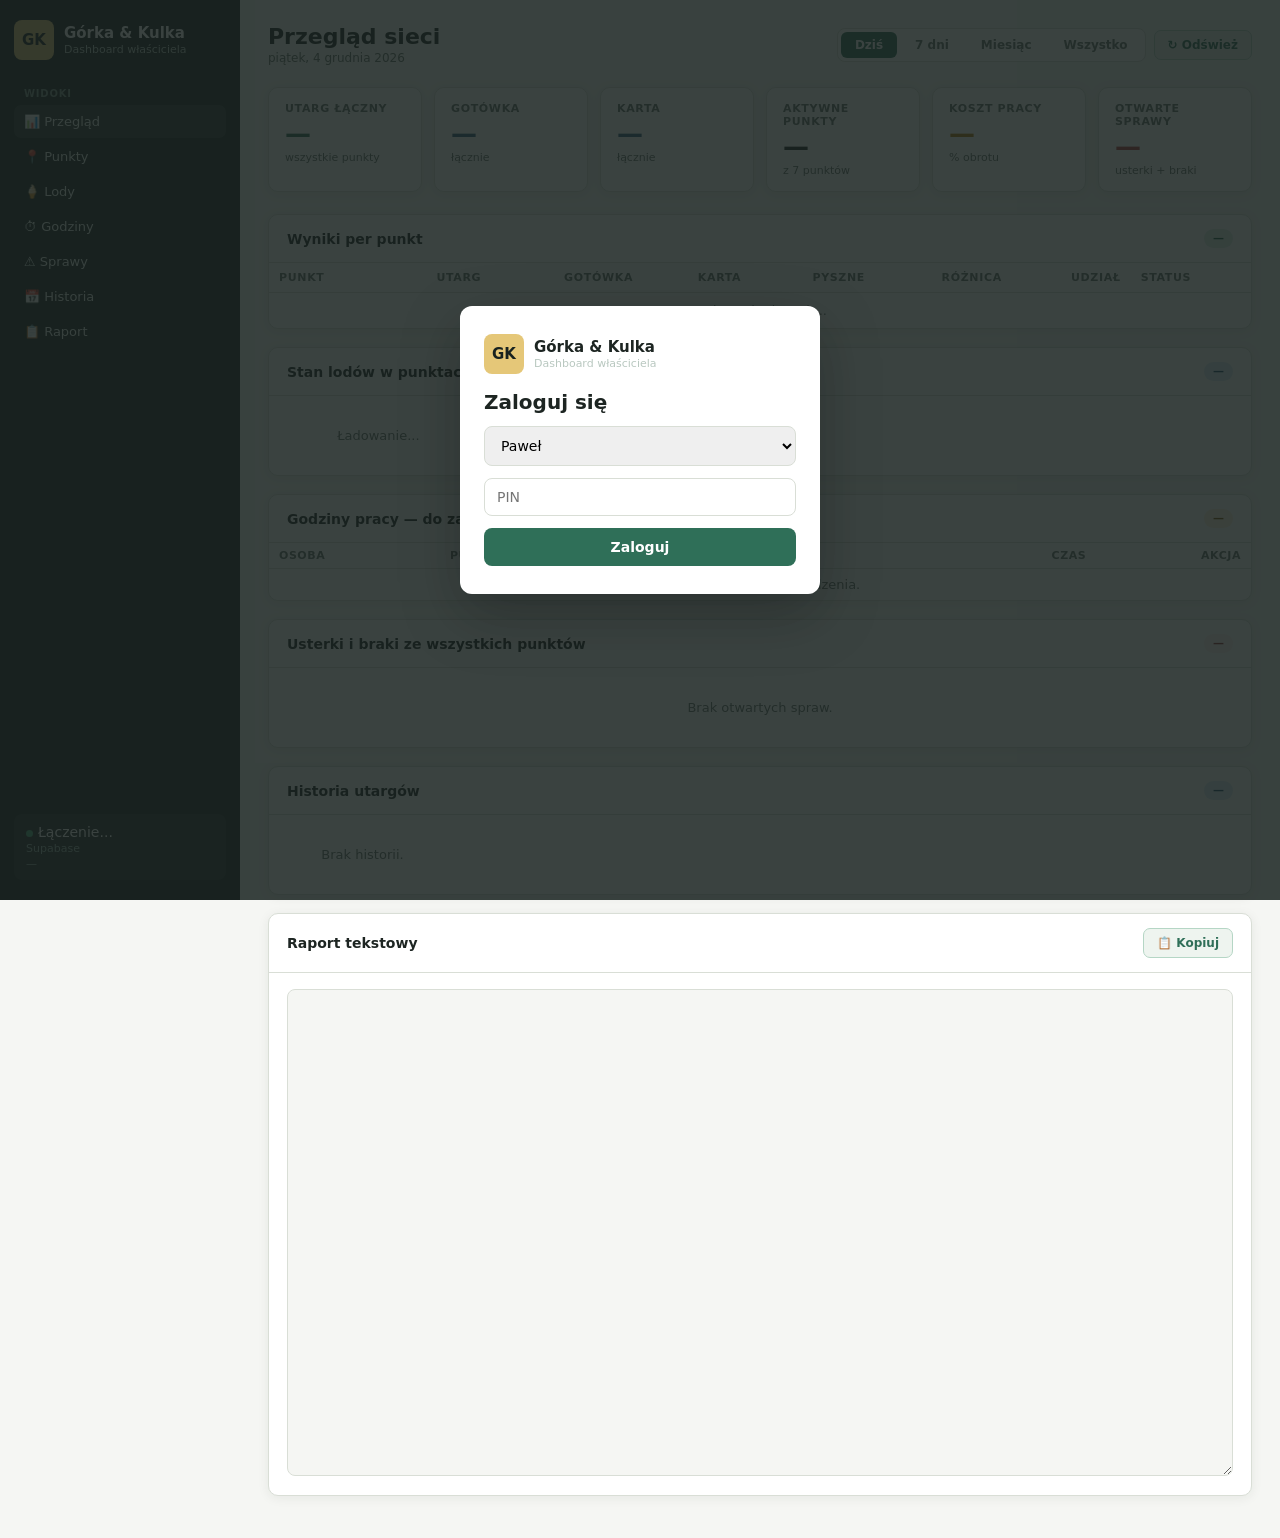
<file: index.html>
﻿<!doctype html>
<html lang="pl">
<head>
  <meta charset="utf-8">
  <meta name="viewport" content="width=device-width, initial-scale=1">
  <title>Górka & Kulka — Dashboard Właściciela</title>
  <style>
:root {
  --bg: #f5f6f3;
  --surface: #fff;
  --line: #d9ded6;
  --text: #1d2522;
  --muted: #65706a;
  --green: #2f6f58;
  --green-dark: #245845;
  --green-soft: #eef4ef;
  --blue: #315f7d;
  --red: #ad3d3d;
  --amber: #b07a10;
  --amber-soft: #fef3dc;
  --red-soft: #fdf0f0;
  --shadow: 0 2px 12px rgba(30,40,34,.07);
}
* { box-sizing: border-box; }
body {
  margin: 0;
  background: var(--bg);
  color: var(--text);
  font-family: Inter, ui-sans-serif, system-ui, -apple-system, sans-serif;
  font-size: 14px;
}
button, input, select { font: inherit; }
button { border: 0; cursor: pointer; }

/* LAYOUT */
.shell { display: grid; grid-template-columns: 240px 1fr; min-height: 100vh; }
.sidebar {
  background: #18221f;
  color: #fff;
  padding: 20px 14px;
  display: flex;
  flex-direction: column;
  gap: 18px;
  position: sticky;
  top: 0;
  height: 100vh;
  overflow-y: auto;
}
.brand { display: flex; align-items: center; gap: 10px; }
.brand-icon {
  width: 40px; height: 40px;
  background: #e5c778; color: #18221f;
  border-radius: 8px;
  display: grid; place-items: center;
  font-weight: 900; font-size: 15px;
}
.brand strong { display: block; font-size: 15px; }
.brand small { display: block; color: #b9c8c0; font-size: 11px; margin-top: 1px; }
nav { display: grid; gap: 2px; }
nav a {
  color: #e9f1ed;
  text-decoration: none;
  padding: 9px 10px;
  border-radius: 7px;
  font-size: 13px;
  display: flex;
  align-items: center;
  gap: 8px;
}
nav a:hover, nav a.active { background: rgba(255,255,255,.1); }
.nav-section {
  font-size: 10px;
  text-transform: uppercase;
  letter-spacing: .08em;
  color: #7a9188;
  padding: 10px 10px 4px;
  font-weight: 700;
}
.sync-box {
  margin-top: auto;
  background: rgba(255,255,255,.07);
  border-radius: 8px;
  padding: 10px 12px;
}
.sync-box small { color: #9ab5ac; font-size: 11px; display: block; margin-top: 2px; }
.sync-dot {
  width: 7px; height: 7px; border-radius: 50%;
  background: #4caf7d;
  display: inline-block; margin-right: 5px;
}
.sync-dot.off { background: #888; }

main { min-width: 0; padding: 24px 28px; }

/* TOP BAR */
.topbar {
  display: flex;
  justify-content: space-between;
  align-items: center;
  margin-bottom: 22px;
  gap: 16px;
  flex-wrap: wrap;
}
.topbar h1 { margin: 0; font-size: 22px; font-weight: 700; }
.topbar-sub { color: var(--muted); font-size: 12px; margin-top: 2px; }

/* RANGE TABS */
.range-tabs { display: flex; gap: 4px; background: var(--surface); border: 1px solid var(--line); border-radius: 8px; padding: 3px; }
.range-tabs button {
  padding: 6px 14px;
  border-radius: 6px;
  font-size: 12px;
  font-weight: 700;
  color: var(--muted);
  background: transparent;
}
.range-tabs button.active {
  background: var(--green);
  color: #fff;
}

/* STAT GRID */
.stat-grid {
  display: grid;
  grid-template-columns: repeat(auto-fit, minmax(150px, 1fr));
  gap: 12px;
  margin-bottom: 22px;
}
.stat-card {
  background: var(--surface);
  border: 1px solid var(--line);
  border-radius: 10px;
  padding: 14px 16px;
  box-shadow: var(--shadow);
}
.stat-card .label { font-size: 11px; color: var(--muted); font-weight: 700; text-transform: uppercase; letter-spacing: .06em; margin-bottom: 6px; }
.stat-card .value { font-size: 26px; font-weight: 800; line-height: 1; }
.stat-card .sub { font-size: 11px; color: var(--muted); margin-top: 4px; }
.stat-card.green .value { color: var(--green); }
.stat-card.amber .value { color: var(--amber); }
.stat-card.red .value { color: var(--red); }
.stat-card.blue .value { color: var(--blue); }

/* SECTION */
.section {
  background: var(--surface);
  border: 1px solid var(--line);
  border-radius: 10px;
  box-shadow: var(--shadow);
  margin-bottom: 18px;
  overflow: hidden;
}
.section-header {
  display: flex;
  align-items: center;
  justify-content: space-between;
  padding: 14px 18px;
  border-bottom: 1px solid var(--line);
  gap: 12px;
}
.section-header h2 { margin: 0; font-size: 14px; font-weight: 700; }
.section-body { padding: 16px 18px; }

/* POINTS TABLE */
.points-table { width: 100%; border-collapse: collapse; }
.points-table th {
  text-align: left;
  font-size: 11px;
  text-transform: uppercase;
  letter-spacing: .06em;
  color: var(--muted);
  font-weight: 700;
  padding: 8px 10px;
  border-bottom: 1px solid var(--line);
}
.points-table th.right { text-align: right; }
.points-table td { padding: 10px 10px; border-bottom: 1px solid var(--line); vertical-align: middle; }
.points-table tr:last-child td { border-bottom: 0; }
.points-table td.right { text-align: right; font-variant-numeric: tabular-nums; }
.points-table td.mono { font-family: ui-monospace, monospace; font-size: 13px; }
.points-table tr:hover td { background: var(--bg); }
.point-name { font-weight: 700; font-size: 13px; display: flex; align-items: center; gap: 6px; }
.point-type {
  font-size: 10px;
  font-weight: 700;
  padding: 2px 7px;
  border-radius: 99px;
}
.type-year { background: #dff0e8; color: #1a5e40; }
.type-season { background: #ddeef7; color: #1a4b6b; }
.status-dot { width: 7px; height: 7px; border-radius: 50%; display: inline-block; }
.status-dot.ok { background: #4caf7d; }
.status-dot.warn { background: #e8a020; }
.status-dot.off { background: #ccc; }
.diff-pos { color: var(--green); font-weight: 700; }
.diff-neg { color: var(--red); font-weight: 700; }
.diff-zero { color: var(--muted); }

/* BAR */
.mini-bar-wrap { width: 80px; height: 6px; background: var(--line); border-radius: 3px; overflow: hidden; display: inline-block; vertical-align: middle; }
.mini-bar { height: 100%; background: var(--green); border-radius: 3px; transition: width .3s; }
.mini-bar.warn { background: #e8a020; }
.mini-bar.danger { background: var(--red); }

/* ISSUES */
.issue-list { display: grid; gap: 8px; }
.issue-item {
  display: flex;
  align-items: flex-start;
  gap: 10px;
  padding: 10px 12px;
  border-radius: 8px;
  background: var(--bg);
  border-left: 3px solid var(--line);
}
.issue-item.critical { border-left-color: var(--red); background: var(--red-soft); }
.issue-item.warn { border-left-color: #e8a020; background: var(--amber-soft); }
.issue-item.info { border-left-color: var(--blue); }
.issue-meta { font-size: 11px; color: var(--muted); margin-top: 2px; }
.issue-point { font-size: 11px; font-weight: 700; color: var(--green); }

/* HISTORY */
.history-grid {
  display: grid;
  grid-template-columns: repeat(auto-fill, minmax(140px, 1fr));
  gap: 8px;
}
.history-day {
  border: 1px solid var(--line);
  border-radius: 8px;
  padding: 10px 12px;
  background: var(--bg);
}
.history-day .hdate { font-size: 11px; color: var(--muted); font-weight: 700; margin-bottom: 4px; }
.history-day .hvalue { font-size: 16px; font-weight: 800; color: var(--green); }
.history-day .hpoint { font-size: 10px; color: var(--muted); margin-top: 2px; }

/* ICE */
.ice-grid {
  display: grid;
  grid-template-columns: repeat(auto-fill, minmax(160px, 1fr));
  gap: 8px;
}
.ice-item {
  border: 1px solid var(--line);
  border-radius: 8px;
  padding: 10px 12px;
  background: var(--bg);
}
.ice-item .flavor { font-weight: 700; font-size: 13px; margin-bottom: 4px; }
.ice-item .ice-meta { font-size: 11px; color: var(--muted); }
.ice-item.low { border-color: #e8a020; background: var(--amber-soft); }
.ice-item.out { border-color: var(--red); background: var(--red-soft); }

/* HOURS */
.hours-table { width: 100%; border-collapse: collapse; }
.hours-table th {
  font-size: 11px; text-transform: uppercase; letter-spacing: .05em;
  color: var(--muted); font-weight: 700;
  padding: 6px 10px; border-bottom: 1px solid var(--line);
  text-align: left;
}
.hours-table th.right { text-align: right; }
.hours-table td { padding: 8px 10px; border-bottom: 1px solid var(--line); font-size: 13px; }
.hours-table td.right { text-align: right; font-variant-numeric: tabular-nums; }
.hours-table tr:last-child td { border-bottom: 0; }
.approve-btn {
  padding: 4px 10px; border-radius: 6px; font-size: 11px; font-weight: 700;
  background: var(--green-soft); color: var(--green); border: 1px solid #b5d6c5;
}
.approve-btn:hover { background: #d4ecdf; }
.reject-btn {
  padding: 4px 10px; border-radius: 6px; font-size: 11px; font-weight: 700;
  background: var(--red-soft); color: var(--red); border: 1px solid #f0c0c0;
}

/* REFRESH BTN */
.refresh-btn {
  display: flex; align-items: center; gap: 5px;
  padding: 7px 13px; border-radius: 7px; font-size: 12px; font-weight: 700;
  background: var(--green-soft); color: var(--green); border: 1px solid #b5d6c5;
}
.refresh-btn:hover { background: #d4ecdf; }

/* EMPTY */
.empty { color: var(--muted); font-size: 13px; padding: 16px 0; text-align: center; }

/* LOGIN */
.login-overlay {
  position: fixed; inset: 0;
  background: rgba(24,34,31,.85);
  display: flex; align-items: center; justify-content: center;
  z-index: 100;
}
.login-box {
  background: var(--surface);
  border-radius: 12px;
  padding: 28px 24px;
  width: min(360px, 92vw);
  display: grid; gap: 12px;
  box-shadow: 0 20px 60px rgba(0,0,0,.25);
}
.login-box h2 { margin: 0; font-size: 20px; }
.login-box input, .login-box select {
  width: 100%; padding: 10px 12px; border: 1px solid var(--line);
  border-radius: 8px; font-size: 14px;
}
.login-box button.primary {
  background: var(--green); color: #fff;
  padding: 11px; border-radius: 8px; font-weight: 800; font-size: 14px;
}
.login-box .login-err { color: var(--red); font-size: 12px; }

/* TOAST */
.toast {
  position: fixed; right: 20px; bottom: 20px;
  background: #18221f; color: #fff;
  padding: 11px 15px; border-radius: 8px;
  font-size: 13px; box-shadow: 0 8px 24px rgba(0,0,0,.25);
  max-width: 320px; z-index: 200;
}

/* PILL badge */
.pill {
  display: inline-flex; align-items: center; gap: 4px;
  padding: 3px 9px; border-radius: 99px;
  font-size: 11px; font-weight: 700;
}
.pill.green { background: #dff0e8; color: #1a5e40; }
.pill.amber { background: #fef3dc; color: #7a520a; }
.pill.red { background: #fdf0f0; color: #8c2d2d; }
.pill.blue { background: #ddeef7; color: #1a4b6b; }

/* REPORT */
#owner-report {
  font-family: ui-monospace, monospace;
  font-size: 12px; line-height: 1.6;
  width: 100%; border: 1px solid var(--line);
  border-radius: 8px; padding: 12px;
  background: var(--bg); color: var(--text);
  resize: vertical;
}

/* RESPONSIVE */
@media (max-width: 860px) {
  .shell { grid-template-columns: 1fr; }
  .sidebar { position: relative; height: auto; flex-direction: row; flex-wrap: wrap; padding: 10px 12px; gap: 10px; }
  .brand-icon { width: 32px; height: 32px; font-size: 12px; }
  nav { grid-auto-flow: column; overflow-x: auto; }
  .nav-section { display: none; }
  .sync-box { margin-top: 0; }
  main { padding: 14px 16px; }
}
</style>
</head>
<body>

<div id="login-overlay" class="login-overlay">
  <div class="login-box">
    <div class="brand" style="margin-bottom:4px">
      <div class="brand-icon">GK</div>
      <div>
        <strong>Górka & Kulka</strong>
        <small>Dashboard właściciela</small>
      </div>
    </div>
    <h2>Zaloguj się</h2>
    <select id="login-user"></select>
    <input id="login-pin" type="password" inputmode="numeric" placeholder="PIN" maxlength="8">
    <button class="primary" id="login-btn">Zaloguj</button>
    <div id="login-err" class="login-err" hidden></div>
  </div>
</div>

<div class="shell">
  <aside class="sidebar">
    <div class="brand">
      <div class="brand-icon">GK</div>
      <div>
        <strong>Górka & Kulka</strong>
        <small>Dashboard właściciela</small>
      </div>
    </div>
    <nav>
      <div class="nav-section">Widoki</div>
      <a href="#overview" class="active">📊 Przegląd</a>
      <a href="#points">📍 Punkty</a>
      <a href="#ice">🍦 Lody</a>
      <a href="#hours">⏱ Godziny</a>
      <a href="#issues">⚠️ Sprawy</a>
      <a href="#history">📅 Historia</a>
      <a href="#report">📋 Raport</a>
    </nav>
    <div class="sync-box">
      <span><span class="sync-dot" id="sync-dot"></span><span id="sync-label">Łączenie...</span></span>
      <small id="sync-note">Supabase</small>
      <small id="last-refresh">—</small>
    </div>
  </aside>

  <main>
    <div class="topbar">
      <div>
        <h1>Przegląd sieci</h1>
        <div class="topbar-sub" id="topbar-date">—</div>
      </div>
      <div style="display:flex;gap:8px;align-items:center;flex-wrap:wrap">
        <div class="range-tabs" id="range-tabs">
          <button data-range="today" class="active">Dziś</button>
          <button data-range="week">7 dni</button>
          <button data-range="month">Miesiąc</button>
          <button data-range="all">Wszystko</button>
        </div>
        <button class="refresh-btn" id="refresh-btn">↻ Odśwież</button>
      </div>
    </div>

    <!-- STAT CARDS -->
    <div class="stat-grid" id="stat-grid">
      <div class="stat-card green">
        <div class="label">Utarg łączny</div>
        <div class="value" id="stat-revenue">—</div>
        <div class="sub" id="stat-revenue-sub">wszystkie punkty</div>
      </div>
      <div class="stat-card blue">
        <div class="label">Gotówka</div>
        <div class="value" id="stat-cash">—</div>
        <div class="sub">łącznie</div>
      </div>
      <div class="stat-card blue">
        <div class="label">Karta</div>
        <div class="value" id="stat-card-val">—</div>
        <div class="sub">łącznie</div>
      </div>
      <div class="stat-card">
        <div class="label">Aktywne punkty</div>
        <div class="value" id="stat-active">—</div>
        <div class="sub" id="stat-active-sub">z 7 punktów</div>
      </div>
      <div class="stat-card amber">
        <div class="label">Koszt pracy</div>
        <div class="value" id="stat-labor">—</div>
        <div class="sub" id="stat-labor-pct">% obrotu</div>
      </div>
      <div class="stat-card red">
        <div class="label">Otwarte sprawy</div>
        <div class="value" id="stat-issues">—</div>
        <div class="sub">usterki + braki</div>
      </div>
    </div>

    <!-- PUNKTY -->
    <div class="section" id="points">
      <div class="section-header">
        <h2>Wyniki per punkt</h2>
        <span class="pill green" id="points-count">—</span>
      </div>
      <div class="section-body" style="padding:0">
        <div style="overflow-x:auto">
          <table class="points-table" id="points-table">
            <thead>
              <tr>
                <th>Punkt</th>
                <th class="right">Utarg</th>
                <th class="right">Gotówka</th>
                <th class="right">Karta</th>
                <th class="right">Pyszne</th>
                <th class="right">Różnica</th>
                <th class="right">Udział</th>
                <th>Status</th>
              </tr>
            </thead>
            <tbody id="points-tbody">
              <tr><td colspan="8" class="empty">Ładowanie danych...</td></tr>
            </tbody>
          </table>
        </div>
      </div>
    </div>

    <!-- LODY -->
    <div class="section" id="ice">
      <div class="section-header">
        <h2>Stan lodów w punktach</h2>
        <span class="pill blue" id="ice-count">—</span>
      </div>
      <div class="section-body">
        <div class="ice-grid" id="ice-grid">
          <div class="empty">Ładowanie...</div>
        </div>
      </div>
    </div>

    <!-- GODZINY -->
    <div class="section" id="hours">
      <div class="section-header">
        <h2>Godziny pracy — do zatwierdzenia</h2>
        <span class="pill amber" id="hours-pending-count">—</span>
      </div>
      <div class="section-body" style="padding:0">
        <div style="overflow-x:auto">
          <table class="hours-table">
            <thead>
              <tr>
                <th>Osoba</th>
                <th>Punkt</th>
                <th>Data</th>
                <th>Godziny</th>
                <th class="right">Czas</th>
                <th class="right">Akcja</th>
              </tr>
            </thead>
            <tbody id="hours-tbody">
              <tr><td colspan="6" class="empty">Brak wpisów do zatwierdzenia.</td></tr>
            </tbody>
          </table>
        </div>
      </div>
    </div>

    <!-- SPRAWY -->
    <div class="section" id="issues">
      <div class="section-header">
        <h2>Usterki i braki ze wszystkich punktów</h2>
        <span class="pill red" id="issues-count">—</span>
      </div>
      <div class="section-body">
        <div class="issue-list" id="issue-list">
          <div class="empty">Brak otwartych spraw.</div>
        </div>
      </div>
    </div>

    <!-- HISTORIA -->
    <div class="section" id="history">
      <div class="section-header">
        <h2>Historia utargów</h2>
        <span id="history-count" class="pill blue">—</span>
      </div>
      <div class="section-body">
        <div class="history-grid" id="history-grid">
          <div class="empty">Brak historii.</div>
        </div>
      </div>
    </div>

    <!-- RAPORT -->
    <div class="section" id="report">
      <div class="section-header">
        <h2>Raport tekstowy</h2>
        <button class="refresh-btn" id="copy-report-btn">📋 Kopiuj</button>
      </div>
      <div class="section-body">
        <textarea id="owner-report" rows="24" readonly></textarea>
      </div>
    </div>

  </main>
</div>

<div id="toast" class="toast" hidden></div>

<script>
const CONFIG = {
  supabaseUrl: "https://umbnsxhainqtjzmcbugw.supabase.co",
  supabaseAnonKey: "eyJhbGciOiJIUzI1NiIsInR5cCI6IkpXVCJ9.eyJpc3MiOiJzdXBhYmFzZSIsInJlZiI6InVtYm5zeGhhaW5xdGp6bWNidWd3Iiwicm9sZSI6ImFub24iLCJpYXQiOjE3NzkyMjAzNDIsImV4cCI6MjA5NDc5NjM0Mn0.iPpJ203l6crGj67fWAg3_7EhaaPZy-7CUqmxcjZlerQ",
  pointName: "Dashboard"
};

const POINTS = [
  { key: "Kawiarnia centrum",    label: "Kawiarnia centrum",    type: "year"   },
  { key: "Kawiarnia CH Nova Park", label: "CH Nova Park",       type: "year"   },
  { key: "Park Górczyński",      label: "Park Górczyński",      type: "season" },
  { key: "Osiedle Europejskie",  label: "Os. Europejskie",      type: "season" },
  { key: "Santok Promenada",     label: "Santok Promenada",     type: "season" },
  { key: "Osiedle Słoneczne",    label: "Os. Słoneczne",        type: "season" },
  { key: "Jezioro Kłodawa",      label: "Jezioro Kłodawa",      type: "season" },
];

const OWNER_KEYS = ["pawel", "magda"];

let state = {
  user: null,
  range: "today",
  allShifts: [],
  lastRefresh: null,
};

function money(v) {
  const n = Number(String(v ?? "").replace(",", "."));
  return isFinite(n) ? n : 0;
}
function fmt(v) {
  return money(v).toLocaleString("pl-PL", { minimumFractionDigits: 2, maximumFractionDigits: 2 }) + " zł";
}
function fmtH(h) {
  return Number(h || 0).toFixed(2).replace(".", ",") + " h";
}
function todayStr() {
  return new Date().toISOString().slice(0, 10);
}
function rangeStart(range) {
  const d = new Date();
  if (range === "today") return todayStr();
  if (range === "week") { d.setDate(d.getDate() - 6); return d.toISOString().slice(0, 10); }
  if (range === "month") { d.setDate(1); return d.toISOString().slice(0, 10); }
  return "2000-01-01";
}

function toast(msg) {
  const el = document.getElementById("toast");
  el.textContent = msg;
  el.hidden = false;
  clearTimeout(toast._t);
  toast._t = setTimeout(() => { el.hidden = true; }, 3500);
}

async function supabaseFetch(path, opts = {}) {
  const res = await fetch(`${CONFIG.supabaseUrl}/rest/v1/${path}`, {
    ...opts,
    headers: {
      apikey: CONFIG.supabaseAnonKey,
      Authorization: `Bearer ${CONFIG.supabaseAnonKey}`,
      "Content-Type": "application/json",
      Prefer: "return=representation",
      ...(opts.headers || {}),
    },
  });
  if (!res.ok) throw new Error(await res.text() || `HTTP ${res.status}`);
  if (res.status === 204) return null;
  return res.json();
}

const FALLBACK_USERS = [
  { user_key: "pawel", name: "Paweł", role: "owner", pin_code: "1111" },
  { user_key: "magda", name: "Magda", role: "owner", pin_code: "2222" },
  { user_key: "justyna", name: "Justyna", role: "manager", pin_code: "3333" },
  { user_key: "wiktoria", name: "Wiktoria", role: "manager", pin_code: "4444" },
];

async function loadUsers() {
  try {
    const rows = await supabaseFetch("app_users?select=user_key,name,role,pin_code,active&order=name.asc");
    const remote = (rows || []).filter(u => u.active !== false);
    return remote.length ? remote : FALLBACK_USERS;
  } catch {
    return FALLBACK_USERS;
  }
}

async function loadShifts(range) {
  const from = rangeStart(range);
  const rows = await supabaseFetch(
    `shift_states?work_date=gte.${from}&select=*&order=work_date.desc,updated_at.desc&limit=500`
  );
  return rows || [];
}

function getFinance(row) {
  const p = row.payload || {};
  return row.finance || p.finance || p.snapshot || {};
}

function getPayload(row) {
  return row.payload || {};
}

function filterByRange(shifts, range) {
  const from = rangeStart(range);
  return shifts.filter(s => (s.work_date || "") >= from);
}

function latestPerPoint(shifts) {
  const map = {};
  for (const s of shifts) {
    const p = s.point_name;
    if (!p || p === "Dashboard") continue;
    if (!map[p] || s.work_date > map[p].work_date || s.updated_at > map[p].updated_at) {
      map[p] = s;
    }
  }
  return map;
}

function sumByPoint(shifts) {
  const map = {};
  for (const s of shifts) {
    const p = s.point_name;
    if (!p || p === "Dashboard") continue;
    if (!map[p]) map[p] = { revenue: 0, cash: 0, card: 0, pyszne: 0, diff: 0, days: 0 };
    const fin = getFinance(s);
    map[p].revenue += money(fin.revenue);
    map[p].cash    += money(fin.cash);
    map[p].card    += money(fin.card);
    map[p].pyszne  += money(fin.pyszne);
    map[p].diff    += money(fin.totalDiff);
    map[p].days++;
  }
  return map;
}

function collectIce(latestMap) {
  const items = [];
  for (const [point, row] of Object.entries(latestMap)) {
    const stock = getPayload(row).iceStock || [];
    for (const ice of stock) {
      if (ice.flavor) {
        items.push({ point, flavor: ice.flavor, net: ice.net, date: ice.date });
      }
    }
  }
  return items;
}

function collectIssues(latestMap) {
  const issues = [];
  for (const [point, row] of Object.entries(latestMap)) {
    const p = getPayload(row);
    for (const f of (p.faults || [])) {
      if (f.status !== "Naprawione") issues.push({ point, type: "fault", ...f });
    }
    for (const n of (p.needs || [])) {
      if (n.status !== "Załatwione") issues.push({ point, type: "need", ...n });
    }
  }
  return issues;
}

function collectPendingHours(shifts) {
  const entries = [];
  const seen = new Set();
  for (const row of shifts) {
    const p = getPayload(row);
    for (const e of (p.timeEntries || [])) {
      if (!seen.has(e.id) && e.status === "Do zatwierdzenia") {
        seen.add(e.id);
        entries.push({ ...e, _point: row.point_name, _shiftId: row.id });
      }
    }
  }
  return entries;
}

function collectLaborCost(shifts, range) {
  const from = rangeStart(range);
  let total = 0;
  for (const row of shifts) {
    const p = getPayload(row);
    const rates = p.hourlyRates || {};
    for (const e of (p.timeEntries || [])) {
      if (e.status === "Zatwierdzone" && (e.date || "") >= from) {
        total += Number(e.hours || 0) * money(rates[e.userKey]);
      }
    }
  }
  return total;
}

function render() {
  const shifts = filterByRange(state.allShifts, state.range);
  const latestMap = latestPerPoint(shifts);
  const sumMap = sumByPoint(shifts);

  const totalRevenue = Object.values(sumMap).reduce((s, v) => s + v.revenue, 0);
  const totalCash    = Object.values(sumMap).reduce((s, v) => s + v.cash, 0);
  const totalCard    = Object.values(sumMap).reduce((s, v) => s + v.card, 0);
  const activeCount  = Object.keys(latestMap).length;
  const laborCost    = collectLaborCost(state.allShifts, state.range);
  const laborPct     = totalRevenue > 0 ? (laborCost / totalRevenue * 100) : 0;
  const allIssues    = collectIssues(latestMap);
  const pendingHours = collectPendingHours(state.allShifts);

  // STATS
  document.getElementById("stat-revenue").textContent = fmt(totalRevenue);
  document.getElementById("stat-revenue-sub").textContent = `${activeCount} punkt${activeCount === 1 ? "" : "ów"} raportowało`;
  document.getElementById("stat-cash").textContent = fmt(totalCash);
  document.getElementById("stat-card-val").textContent = fmt(totalCard);
  document.getElementById("stat-active").textContent = activeCount;
  document.getElementById("stat-labor").textContent = fmt(laborCost);
  document.getElementById("stat-labor-pct").textContent = laborPct.toFixed(1).replace(".", ",") + "% obrotu";
  document.getElementById("stat-issues").textContent = allIssues.length;

  // POINTS TABLE
  document.getElementById("points-count").textContent = `${activeCount} aktywnych`;
  const tbody = document.getElementById("points-tbody");
  if (POINTS.length === 0) {
    tbody.innerHTML = `<tr><td colspan="8" class="empty">Brak danych.</td></tr>`;
  } else {
    const rows = POINTS.map(pt => {
      const sum = sumMap[pt.key];
      const latest = latestMap[pt.key];
      const isActive = !!latest;
      const share = totalRevenue > 0 && sum ? (sum.revenue / totalRevenue * 100) : 0;
      const barW = Math.min(100, share).toFixed(0);
      const dotClass = isActive ? "ok" : "off";
      const diffClass = !sum ? "diff-zero" : sum.diff > 0.5 ? "diff-pos" : sum.diff < -0.5 ? "diff-neg" : "diff-zero";
      const diffTxt = !sum ? "—" : (sum.diff >= 0 ? "+" : "") + fmt(sum.diff);
      return `<tr>
        <td>
          <div class="point-name">
            <span class="status-dot ${dotClass}"></span>
            ${escHtml(pt.label)}
          </div>
          <span class="point-type type-${pt.type}">${pt.type === "year" ? "całoroczny" : "sezonowy"}</span>
        </td>
        <td class="right mono">${sum ? fmt(sum.revenue) : "—"}</td>
        <td class="right mono">${sum ? fmt(sum.cash) : "—"}</td>
        <td class="right mono">${sum ? fmt(sum.card) : "—"}</td>
        <td class="right mono">${sum ? fmt(sum.pyszne) : "—"}</td>
        <td class="right mono ${diffClass}">${diffTxt}</td>
        <td class="right">
          <div style="display:flex;align-items:center;gap:7px;justify-content:flex-end">
            <span style="font-size:11px;color:var(--muted)">${share.toFixed(0)}%</span>
            <div class="mini-bar-wrap"><div class="mini-bar" style="width:${barW}%"></div></div>
          </div>
        </td>
        <td>${isActive ? `<span class="pill green">Aktywny</span>` : `<span class="pill" style="background:#f0f0ee;color:#888">Brak raportu</span>`}</td>
      </tr>`;
    });
    const totRow = `<tr style="background:#f5f6f3;font-weight:800">
      <td>SUMA</td>
      <td class="right mono">${fmt(totalRevenue)}</td>
      <td class="right mono">${fmt(totalCash)}</td>
      <td class="right mono">${fmt(totalCard)}</td>
      <td class="right mono">${fmt(Object.values(sumMap).reduce((s,v)=>s+v.pyszne,0))}</td>
      <td class="right mono">—</td>
      <td colspan="2"></td>
    </tr>`;
    tbody.innerHTML = rows.join("") + totRow;
  }

  // ICE
  const iceItems = collectIce(latestMap);
  const iceGrid = document.getElementById("ice-grid");
  document.getElementById("ice-count").textContent = `${iceItems.length} wpisów`;
  if (iceItems.length === 0) {
    iceGrid.innerHTML = `<div class="empty">Brak wpisów o stanach lodów.</div>`;
  } else {
    iceGrid.innerHTML = iceItems.map(ice => {
      const netG = money(ice.net);
      const cls = netG < 200 && netG > 0 ? "out" : netG < 500 && netG > 0 ? "low" : "";
      return `<div class="ice-item ${cls}">
        <div class="flavor">${escHtml(ice.flavor)}</div>
        <div class="ice-meta">${escHtml(ice.point)}</div>
        <div class="ice-meta">${netG > 0 ? netG.toFixed(0) + " g" : "brak wagi"}</div>
      </div>`;
    }).join("");
  }

  // HOURS
  document.getElementById("hours-pending-count").textContent = `${pendingHours.length} oczekujących`;
  const hoursTbody = document.getElementById("hours-tbody");
  if (pendingHours.length === 0) {
    hoursTbody.innerHTML = `<tr><td colspan="6" class="empty">Brak wpisów do zatwierdzenia.</td></tr>`;
  } else {
    hoursTbody.innerHTML = pendingHours.map((e, i) => `<tr>
      <td>${escHtml(e.userName || "")}</td>
      <td>${escHtml(e._point || "")}</td>
      <td>${escHtml(e.date || "")}</td>
      <td>${escHtml(e.start || "")}–${escHtml(e.end || "")}</td>
      <td class="right">${fmtH(e.hours)}</td>
      <td class="right" style="display:flex;gap:5px;justify-content:flex-end">
        <button class="approve-btn" data-approve="${i}">✓ Zatwierdź</button>
        <button class="reject-btn" data-reject="${i}">✗</button>
      </td>
    </tr>`).join("");

    hoursTbody.querySelectorAll("[data-approve]").forEach(btn => {
      btn.addEventListener("click", () => approveHours(pendingHours[+btn.dataset.approve], "Zatwierdzone"));
    });
    hoursTbody.querySelectorAll("[data-reject]").forEach(btn => {
      btn.addEventListener("click", () => approveHours(pendingHours[+btn.dataset.reject], "Odrzucone"));
    });
  }

  // ISSUES
  document.getElementById("issues-count").textContent = `${allIssues.length} otwartych`;
  const issueList = document.getElementById("issue-list");
  if (allIssues.length === 0) {
    issueList.innerHTML = `<div class="empty">Brak otwartych spraw.</div>`;
  } else {
    issueList.innerHTML = allIssues.map(iss => {
      const isCritical = iss.priority === "Krytyczny";
      const isWarn = iss.priority === "Pilny";
      const cls = isCritical ? "critical" : isWarn ? "warn" : "info";
      return `<div class="issue-item ${cls}">
        <div style="flex:1;min-width:0">
          <div style="font-weight:700;font-size:13px">${escHtml(iss.label || iss.description || iss.area || "")}</div>
          <div class="issue-meta">${escHtml(iss.description || "")}</div>
          <div class="issue-meta">
            <span class="issue-point">${escHtml(iss.point)}</span>
            · ${escHtml(iss.status || "")}
            ${iss.priority ? `· ${escHtml(iss.priority)}` : ""}
            ${iss.createdAt ? `· ${escHtml(iss.createdAt)}` : ""}
          </div>
        </div>
        ${isCritical ? `<span class="pill red">Krytyczne</span>` : isWarn ? `<span class="pill amber">Pilne</span>` : ""}
      </div>`;
    }).join("");
  }

  // HISTORY
  const histItems = [...shifts]
    .filter(s => s.point_name && s.point_name !== "Dashboard")
    .sort((a, b) => b.work_date?.localeCompare(a.work_date));
  const histGrid = document.getElementById("history-grid");
  document.getElementById("history-count").textContent = `${histItems.length} wpisów`;
  if (histItems.length === 0) {
    histGrid.innerHTML = `<div class="empty">Brak historii w tym zakresie.</div>`;
  } else {
    histGrid.innerHTML = histItems.slice(0, 42).map(s => {
      const fin = getFinance(s);
      const rev = money(fin.revenue || getPayload(s).fields?.["cash.revenue"]);
      return `<div class="history-day">
        <div class="hdate">${escHtml(s.work_date || "")}</div>
        <div class="hvalue">${fmt(rev)}</div>
        <div class="hpoint">${escHtml(s.point_name || "")} · ${escHtml(s.user_name || "")}</div>
      </div>`;
    }).join("");
  }

  // REPORT
  buildReport(shifts, latestMap, sumMap, totalRevenue, laborCost, laborPct, allIssues, pendingHours);
}

function buildReport(shifts, latestMap, sumMap, totalRevenue, laborCost, laborPct, allIssues, pendingHours) {
  const now = new Date().toLocaleString("pl-PL");
  const rangeLabel = { today: "Dziś", week: "Ostatnie 7 dni", month: "Bieżący miesiąc", all: "Całość" }[state.range] || state.range;
  const lines = [
    `RAPORT SIECI — GÓRKA & KULKA`,
    `Wygenerowano: ${now}`,
    `Zakres: ${rangeLabel}`,
    `Zalogowany: ${state.user?.name || "brak"}`,
    "",
    "═══ UTARGI PER PUNKT ═══",
  ];
  for (const pt of POINTS) {
    const sum = sumMap[pt.key];
    lines.push(`${pt.label}: ${sum ? fmt(sum.revenue) : "brak raportu"}`);
  }
  lines.push(`SUMA: ${fmt(totalRevenue)}`);
  lines.push("");
  lines.push("═══ KOSZTY PRACY ═══");
  lines.push(`Koszt pracy: ${fmt(laborCost)} (${laborPct.toFixed(1).replace(".", ",")}% obrotu)`);
  lines.push("");
  lines.push(`═══ OTWARTE SPRAWY (${allIssues.length}) ═══`);
  if (allIssues.length) {
    for (const iss of allIssues) {
      lines.push(`[${iss.point}] ${iss.label || iss.description || iss.area}: ${iss.status}${iss.priority ? ` (${iss.priority})` : ""}`);
    }
  } else {
    lines.push("Brak otwartych spraw.");
  }
  lines.push("");
  lines.push(`═══ GODZINY DO ZATWIERDZENIA (${pendingHours.length}) ═══`);
  if (pendingHours.length) {
    for (const e of pendingHours) {
      lines.push(`[${e._point}] ${e.userName}: ${e.date} ${e.start}–${e.end} ${fmtH(e.hours)}`);
    }
  } else {
    lines.push("Brak oczekujących.");
  }
  lines.push("");
  lines.push("═══ STANY LODÓW ═══");
  const iceItems = collectIce(latestMap);
  if (iceItems.length) {
    for (const ice of iceItems) {
      lines.push(`[${ice.point}] ${ice.flavor}: ${money(ice.net) > 0 ? ice.net + " g" : "brak wagi"}`);
    }
  } else {
    lines.push("Brak wpisów.");
  }
  document.getElementById("owner-report").value = lines.join("\n");
}

async function approveHours(entry, status) {
  const row = state.allShifts.find(s => s.id === entry._shiftId);
  if (!row) { toast("Nie znaleziono zmiany w pamięci."); return; }
  const payload = JSON.parse(JSON.stringify(row.payload || {}));
  const e = (payload.timeEntries || []).find(x => x.id === entry.id);
  if (e) {
    e.status = status;
    e.approvedBy = state.user?.name || "dashboard";
    e.approvedAt = new Date().toLocaleString("pl-PL");
  }
  try {
    await supabaseFetch(`shift_states?id=eq.${encodeURIComponent(row.id)}`, {
      method: "PATCH",
      body: JSON.stringify({ payload, updated_at: new Date().toISOString() }),
    });
    row.payload = payload;
    toast(status === "Zatwierdzone" ? "Godziny zatwierdzone." : "Wpis odrzucony.");
    render();
  } catch (err) {
    toast("Błąd zapisu: " + err.message);
  }
}

async function refresh() {
  const btn = document.getElementById("refresh-btn");
  btn.textContent = "↻ Ładowanie...";
  btn.disabled = true;
  try {
    state.allShifts = await loadShifts(state.range);
    state.lastRefresh = new Date();
    document.getElementById("sync-label").textContent = "Online";
    document.getElementById("sync-dot").className = "sync-dot ok";
    document.getElementById("last-refresh").textContent = "Odświeżono: " + state.lastRefresh.toLocaleTimeString("pl-PL");
    render();
  } catch (err) {
    state.allShifts = [];
    document.getElementById("sync-label").textContent = "Błąd CORS — skonfiguruj Supabase";
    document.getElementById("sync-dot").className = "sync-dot off";
    document.getElementById("last-refresh").textContent = "Brak połączenia z bazą";
    render();
  } finally {
    btn.textContent = "↻ Odśwież";
    btn.disabled = false;
  }
}

function escHtml(v) {
  return String(v ?? "")
    .replace(/&/g, "&amp;").replace(/</g, "&lt;")
    .replace(/>/g, "&gt;").replace(/"/g, "&quot;");
}

async function init() {
  document.getElementById("topbar-date").textContent = new Date().toLocaleDateString("pl-PL", {
    weekday: "long", day: "numeric", month: "long", year: "numeric"
  });

  const sel = document.getElementById("login-user");
  sel.innerHTML = FALLBACK_USERS.map(u => `<option value="${u.user_key}">${escHtml(u.name)}</option>`).join("");

  document.getElementById("login-btn").addEventListener("click", () => {
    const key = sel.value;
    const pin = document.getElementById("login-pin").value.trim();
    const user = FALLBACK_USERS.find(u => u.user_key === key && u.pin_code === pin);
    if (!user) {
      document.getElementById("login-err").hidden = false;
      document.getElementById("login-err").textContent = "Nieprawidłowy PIN.";
      return;
    }
    if (!["owner", "manager"].includes(user.role)) {
      document.getElementById("login-err").hidden = false;
      document.getElementById("login-err").textContent = "Dostęp tylko dla właściciela i menadżera.";
      return;
    }
    state.user = user;
    document.getElementById("login-overlay").hidden = true;
    refresh();
  });

  document.getElementById("login-pin").addEventListener("keydown", e => {
    if (e.key === "Enter") document.getElementById("login-btn").click();
  });

  document.getElementById("refresh-btn").addEventListener("click", refresh);

  document.getElementById("range-tabs").addEventListener("click", e => {
    const btn = e.target.closest("[data-range]");
    if (!btn) return;
    state.range = btn.dataset.range;
    document.querySelectorAll("#range-tabs button").forEach(b => b.classList.remove("active"));
    btn.classList.add("active");
    refresh();
  });

  document.getElementById("copy-report-btn").addEventListener("click", () => {
    const ta = document.getElementById("owner-report");
    navigator.clipboard.writeText(ta.value).then(() => toast("Raport skopiowany.")).catch(() => {
      ta.select();
      document.execCommand("copy");
      toast("Raport skopiowany.");
    });
  });

  setInterval(() => { if (state.user) refresh(); }, 5 * 60 * 1000);
}

init();
</script>
</body>
</html>
</file>
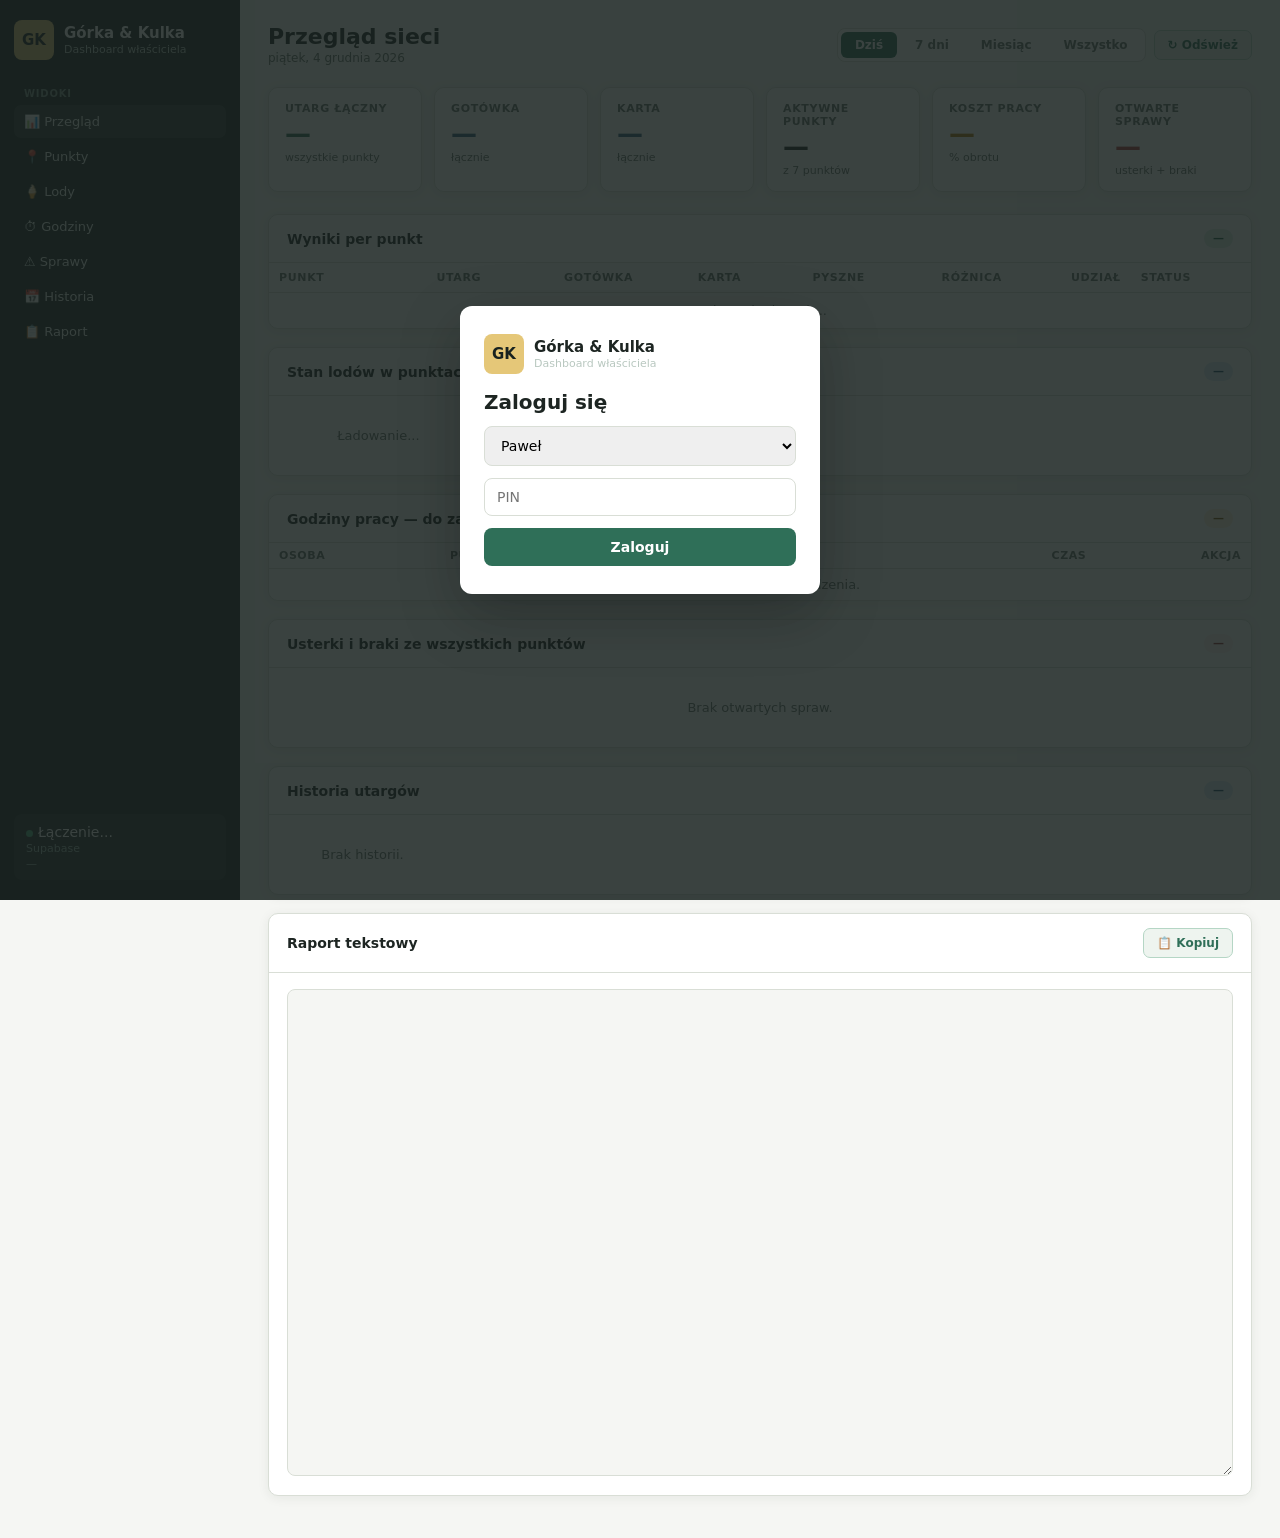
<file: index.html.html>
﻿<!doctype html>
<html lang="pl">
<head>
  <meta charset="utf-8">
  <meta name="viewport" content="width=device-width, initial-scale=1">
  <title>Górka & Kulka — Dashboard Właściciela</title>
  <style>
:root {
  --bg: #f5f6f3;
  --surface: #fff;
  --line: #d9ded6;
  --text: #1d2522;
  --muted: #65706a;
  --green: #2f6f58;
  --green-dark: #245845;
  --green-soft: #eef4ef;
  --blue: #315f7d;
  --red: #ad3d3d;
  --amber: #b07a10;
  --amber-soft: #fef3dc;
  --red-soft: #fdf0f0;
  --shadow: 0 2px 12px rgba(30,40,34,.07);
}
* { box-sizing: border-box; }
body {
  margin: 0;
  background: var(--bg);
  color: var(--text);
  font-family: Inter, ui-sans-serif, system-ui, -apple-system, sans-serif;
  font-size: 14px;
}
button, input, select { font: inherit; }
button { border: 0; cursor: pointer; }

/* LAYOUT */
.shell { display: grid; grid-template-columns: 240px 1fr; min-height: 100vh; }
.sidebar {
  background: #18221f;
  color: #fff;
  padding: 20px 14px;
  display: flex;
  flex-direction: column;
  gap: 18px;
  position: sticky;
  top: 0;
  height: 100vh;
  overflow-y: auto;
}
.brand { display: flex; align-items: center; gap: 10px; }
.brand-icon {
  width: 40px; height: 40px;
  background: #e5c778; color: #18221f;
  border-radius: 8px;
  display: grid; place-items: center;
  font-weight: 900; font-size: 15px;
}
.brand strong { display: block; font-size: 15px; }
.brand small { display: block; color: #b9c8c0; font-size: 11px; margin-top: 1px; }
nav { display: grid; gap: 2px; }
nav a {
  color: #e9f1ed;
  text-decoration: none;
  padding: 9px 10px;
  border-radius: 7px;
  font-size: 13px;
  display: flex;
  align-items: center;
  gap: 8px;
}
nav a:hover, nav a.active { background: rgba(255,255,255,.1); }
.nav-section {
  font-size: 10px;
  text-transform: uppercase;
  letter-spacing: .08em;
  color: #7a9188;
  padding: 10px 10px 4px;
  font-weight: 700;
}
.sync-box {
  margin-top: auto;
  background: rgba(255,255,255,.07);
  border-radius: 8px;
  padding: 10px 12px;
}
.sync-box small { color: #9ab5ac; font-size: 11px; display: block; margin-top: 2px; }
.sync-dot {
  width: 7px; height: 7px; border-radius: 50%;
  background: #4caf7d;
  display: inline-block; margin-right: 5px;
}
.sync-dot.off { background: #888; }

main { min-width: 0; padding: 24px 28px; }

/* TOP BAR */
.topbar {
  display: flex;
  justify-content: space-between;
  align-items: center;
  margin-bottom: 22px;
  gap: 16px;
  flex-wrap: wrap;
}
.topbar h1 { margin: 0; font-size: 22px; font-weight: 700; }
.topbar-sub { color: var(--muted); font-size: 12px; margin-top: 2px; }

/* RANGE TABS */
.range-tabs { display: flex; gap: 4px; background: var(--surface); border: 1px solid var(--line); border-radius: 8px; padding: 3px; }
.range-tabs button {
  padding: 6px 14px;
  border-radius: 6px;
  font-size: 12px;
  font-weight: 700;
  color: var(--muted);
  background: transparent;
}
.range-tabs button.active {
  background: var(--green);
  color: #fff;
}

/* STAT GRID */
.stat-grid {
  display: grid;
  grid-template-columns: repeat(auto-fit, minmax(150px, 1fr));
  gap: 12px;
  margin-bottom: 22px;
}
.stat-card {
  background: var(--surface);
  border: 1px solid var(--line);
  border-radius: 10px;
  padding: 14px 16px;
  box-shadow: var(--shadow);
}
.stat-card .label { font-size: 11px; color: var(--muted); font-weight: 700; text-transform: uppercase; letter-spacing: .06em; margin-bottom: 6px; }
.stat-card .value { font-size: 26px; font-weight: 800; line-height: 1; }
.stat-card .sub { font-size: 11px; color: var(--muted); margin-top: 4px; }
.stat-card.green .value { color: var(--green); }
.stat-card.amber .value { color: var(--amber); }
.stat-card.red .value { color: var(--red); }
.stat-card.blue .value { color: var(--blue); }

/* SECTION */
.section {
  background: var(--surface);
  border: 1px solid var(--line);
  border-radius: 10px;
  box-shadow: var(--shadow);
  margin-bottom: 18px;
  overflow: hidden;
}
.section-header {
  display: flex;
  align-items: center;
  justify-content: space-between;
  padding: 14px 18px;
  border-bottom: 1px solid var(--line);
  gap: 12px;
}
.section-header h2 { margin: 0; font-size: 14px; font-weight: 700; }
.section-body { padding: 16px 18px; }

/* POINTS TABLE */
.points-table { width: 100%; border-collapse: collapse; }
.points-table th {
  text-align: left;
  font-size: 11px;
  text-transform: uppercase;
  letter-spacing: .06em;
  color: var(--muted);
  font-weight: 700;
  padding: 8px 10px;
  border-bottom: 1px solid var(--line);
}
.points-table th.right { text-align: right; }
.points-table td { padding: 10px 10px; border-bottom: 1px solid var(--line); vertical-align: middle; }
.points-table tr:last-child td { border-bottom: 0; }
.points-table td.right { text-align: right; font-variant-numeric: tabular-nums; }
.points-table td.mono { font-family: ui-monospace, monospace; font-size: 13px; }
.points-table tr:hover td { background: var(--bg); }
.point-name { font-weight: 700; font-size: 13px; display: flex; align-items: center; gap: 6px; }
.point-type {
  font-size: 10px;
  font-weight: 700;
  padding: 2px 7px;
  border-radius: 99px;
}
.type-year { background: #dff0e8; color: #1a5e40; }
.type-season { background: #ddeef7; color: #1a4b6b; }
.status-dot { width: 7px; height: 7px; border-radius: 50%; display: inline-block; }
.status-dot.ok { background: #4caf7d; }
.status-dot.warn { background: #e8a020; }
.status-dot.off { background: #ccc; }
.diff-pos { color: var(--green); font-weight: 700; }
.diff-neg { color: var(--red); font-weight: 700; }
.diff-zero { color: var(--muted); }

/* BAR */
.mini-bar-wrap { width: 80px; height: 6px; background: var(--line); border-radius: 3px; overflow: hidden; display: inline-block; vertical-align: middle; }
.mini-bar { height: 100%; background: var(--green); border-radius: 3px; transition: width .3s; }
.mini-bar.warn { background: #e8a020; }
.mini-bar.danger { background: var(--red); }

/* ISSUES */
.issue-list { display: grid; gap: 8px; }
.issue-item {
  display: flex;
  align-items: flex-start;
  gap: 10px;
  padding: 10px 12px;
  border-radius: 8px;
  background: var(--bg);
  border-left: 3px solid var(--line);
}
.issue-item.critical { border-left-color: var(--red); background: var(--red-soft); }
.issue-item.warn { border-left-color: #e8a020; background: var(--amber-soft); }
.issue-item.info { border-left-color: var(--blue); }
.issue-meta { font-size: 11px; color: var(--muted); margin-top: 2px; }
.issue-point { font-size: 11px; font-weight: 700; color: var(--green); }

/* HISTORY */
.history-grid {
  display: grid;
  grid-template-columns: repeat(auto-fill, minmax(140px, 1fr));
  gap: 8px;
}
.history-day {
  border: 1px solid var(--line);
  border-radius: 8px;
  padding: 10px 12px;
  background: var(--bg);
}
.history-day .hdate { font-size: 11px; color: var(--muted); font-weight: 700; margin-bottom: 4px; }
.history-day .hvalue { font-size: 16px; font-weight: 800; color: var(--green); }
.history-day .hpoint { font-size: 10px; color: var(--muted); margin-top: 2px; }

/* ICE */
.ice-grid {
  display: grid;
  grid-template-columns: repeat(auto-fill, minmax(160px, 1fr));
  gap: 8px;
}
.ice-item {
  border: 1px solid var(--line);
  border-radius: 8px;
  padding: 10px 12px;
  background: var(--bg);
}
.ice-item .flavor { font-weight: 700; font-size: 13px; margin-bottom: 4px; }
.ice-item .ice-meta { font-size: 11px; color: var(--muted); }
.ice-item.low { border-color: #e8a020; background: var(--amber-soft); }
.ice-item.out { border-color: var(--red); background: var(--red-soft); }

/* HOURS */
.hours-table { width: 100%; border-collapse: collapse; }
.hours-table th {
  font-size: 11px; text-transform: uppercase; letter-spacing: .05em;
  color: var(--muted); font-weight: 700;
  padding: 6px 10px; border-bottom: 1px solid var(--line);
  text-align: left;
}
.hours-table th.right { text-align: right; }
.hours-table td { padding: 8px 10px; border-bottom: 1px solid var(--line); font-size: 13px; }
.hours-table td.right { text-align: right; font-variant-numeric: tabular-nums; }
.hours-table tr:last-child td { border-bottom: 0; }
.approve-btn {
  padding: 4px 10px; border-radius: 6px; font-size: 11px; font-weight: 700;
  background: var(--green-soft); color: var(--green); border: 1px solid #b5d6c5;
}
.approve-btn:hover { background: #d4ecdf; }
.reject-btn {
  padding: 4px 10px; border-radius: 6px; font-size: 11px; font-weight: 700;
  background: var(--red-soft); color: var(--red); border: 1px solid #f0c0c0;
}

/* REFRESH BTN */
.refresh-btn {
  display: flex; align-items: center; gap: 5px;
  padding: 7px 13px; border-radius: 7px; font-size: 12px; font-weight: 700;
  background: var(--green-soft); color: var(--green); border: 1px solid #b5d6c5;
}
.refresh-btn:hover { background: #d4ecdf; }

/* EMPTY */
.empty { color: var(--muted); font-size: 13px; padding: 16px 0; text-align: center; }

/* LOGIN */
.login-overlay {
  position: fixed; inset: 0;
  background: rgba(24,34,31,.85);
  display: flex; align-items: center; justify-content: center;
  z-index: 100;
}
.login-box {
  background: var(--surface);
  border-radius: 12px;
  padding: 28px 24px;
  width: min(360px, 92vw);
  display: grid; gap: 12px;
  box-shadow: 0 20px 60px rgba(0,0,0,.25);
}
.login-box h2 { margin: 0; font-size: 20px; }
.login-box input, .login-box select {
  width: 100%; padding: 10px 12px; border: 1px solid var(--line);
  border-radius: 8px; font-size: 14px;
}
.login-box button.primary {
  background: var(--green); color: #fff;
  padding: 11px; border-radius: 8px; font-weight: 800; font-size: 14px;
}
.login-box .login-err { color: var(--red); font-size: 12px; }

/* TOAST */
.toast {
  position: fixed; right: 20px; bottom: 20px;
  background: #18221f; color: #fff;
  padding: 11px 15px; border-radius: 8px;
  font-size: 13px; box-shadow: 0 8px 24px rgba(0,0,0,.25);
  max-width: 320px; z-index: 200;
}

/* PILL badge */
.pill {
  display: inline-flex; align-items: center; gap: 4px;
  padding: 3px 9px; border-radius: 99px;
  font-size: 11px; font-weight: 700;
}
.pill.green { background: #dff0e8; color: #1a5e40; }
.pill.amber { background: #fef3dc; color: #7a520a; }
.pill.red { background: #fdf0f0; color: #8c2d2d; }
.pill.blue { background: #ddeef7; color: #1a4b6b; }

/* REPORT */
#owner-report {
  font-family: ui-monospace, monospace;
  font-size: 12px; line-height: 1.6;
  width: 100%; border: 1px solid var(--line);
  border-radius: 8px; padding: 12px;
  background: var(--bg); color: var(--text);
  resize: vertical;
}

/* RESPONSIVE */
@media (max-width: 860px) {
  .shell { grid-template-columns: 1fr; }
  .sidebar { position: relative; height: auto; flex-direction: row; flex-wrap: wrap; padding: 10px 12px; gap: 10px; }
  .brand-icon { width: 32px; height: 32px; font-size: 12px; }
  nav { grid-auto-flow: column; overflow-x: auto; }
  .nav-section { display: none; }
  .sync-box { margin-top: 0; }
  main { padding: 14px 16px; }
}
</style>
</head>
<body>

<div id="login-overlay" class="login-overlay">
  <div class="login-box">
    <div class="brand" style="margin-bottom:4px">
      <div class="brand-icon">GK</div>
      <div>
        <strong>Górka & Kulka</strong>
        <small>Dashboard właściciela</small>
      </div>
    </div>
    <h2>Zaloguj się</h2>
    <select id="login-user"></select>
    <input id="login-pin" type="password" inputmode="numeric" placeholder="PIN" maxlength="8">
    <button class="primary" id="login-btn">Zaloguj</button>
    <div id="login-err" class="login-err" hidden></div>
  </div>
</div>

<div class="shell">
  <aside class="sidebar">
    <div class="brand">
      <div class="brand-icon">GK</div>
      <div>
        <strong>Górka & Kulka</strong>
        <small>Dashboard właściciela</small>
      </div>
    </div>
    <nav>
      <div class="nav-section">Widoki</div>
      <a href="#overview" class="active">📊 Przegląd</a>
      <a href="#points">📍 Punkty</a>
      <a href="#ice">🍦 Lody</a>
      <a href="#hours">⏱ Godziny</a>
      <a href="#issues">⚠️ Sprawy</a>
      <a href="#history">📅 Historia</a>
      <a href="#report">📋 Raport</a>
    </nav>
    <div class="sync-box">
      <span><span class="sync-dot" id="sync-dot"></span><span id="sync-label">Łączenie...</span></span>
      <small id="sync-note">Supabase</small>
      <small id="last-refresh">—</small>
    </div>
  </aside>

  <main>
    <div class="topbar">
      <div>
        <h1>Przegląd sieci</h1>
        <div class="topbar-sub" id="topbar-date">—</div>
      </div>
      <div style="display:flex;gap:8px;align-items:center;flex-wrap:wrap">
        <div class="range-tabs" id="range-tabs">
          <button data-range="today" class="active">Dziś</button>
          <button data-range="week">7 dni</button>
          <button data-range="month">Miesiąc</button>
          <button data-range="all">Wszystko</button>
        </div>
        <button class="refresh-btn" id="refresh-btn">↻ Odśwież</button>
      </div>
    </div>

    <!-- STAT CARDS -->
    <div class="stat-grid" id="stat-grid">
      <div class="stat-card green">
        <div class="label">Utarg łączny</div>
        <div class="value" id="stat-revenue">—</div>
        <div class="sub" id="stat-revenue-sub">wszystkie punkty</div>
      </div>
      <div class="stat-card blue">
        <div class="label">Gotówka</div>
        <div class="value" id="stat-cash">—</div>
        <div class="sub">łącznie</div>
      </div>
      <div class="stat-card blue">
        <div class="label">Karta</div>
        <div class="value" id="stat-card-val">—</div>
        <div class="sub">łącznie</div>
      </div>
      <div class="stat-card">
        <div class="label">Aktywne punkty</div>
        <div class="value" id="stat-active">—</div>
        <div class="sub" id="stat-active-sub">z 7 punktów</div>
      </div>
      <div class="stat-card amber">
        <div class="label">Koszt pracy</div>
        <div class="value" id="stat-labor">—</div>
        <div class="sub" id="stat-labor-pct">% obrotu</div>
      </div>
      <div class="stat-card red">
        <div class="label">Otwarte sprawy</div>
        <div class="value" id="stat-issues">—</div>
        <div class="sub">usterki + braki</div>
      </div>
    </div>

    <!-- PUNKTY -->
    <div class="section" id="points">
      <div class="section-header">
        <h2>Wyniki per punkt</h2>
        <span class="pill green" id="points-count">—</span>
      </div>
      <div class="section-body" style="padding:0">
        <div style="overflow-x:auto">
          <table class="points-table" id="points-table">
            <thead>
              <tr>
                <th>Punkt</th>
                <th class="right">Utarg</th>
                <th class="right">Gotówka</th>
                <th class="right">Karta</th>
                <th class="right">Pyszne</th>
                <th class="right">Różnica</th>
                <th class="right">Udział</th>
                <th>Status</th>
              </tr>
            </thead>
            <tbody id="points-tbody">
              <tr><td colspan="8" class="empty">Ładowanie danych...</td></tr>
            </tbody>
          </table>
        </div>
      </div>
    </div>

    <!-- LODY -->
    <div class="section" id="ice">
      <div class="section-header">
        <h2>Stan lodów w punktach</h2>
        <span class="pill blue" id="ice-count">—</span>
      </div>
      <div class="section-body">
        <div class="ice-grid" id="ice-grid">
          <div class="empty">Ładowanie...</div>
        </div>
      </div>
    </div>

    <!-- GODZINY -->
    <div class="section" id="hours">
      <div class="section-header">
        <h2>Godziny pracy — do zatwierdzenia</h2>
        <span class="pill amber" id="hours-pending-count">—</span>
      </div>
      <div class="section-body" style="padding:0">
        <div style="overflow-x:auto">
          <table class="hours-table">
            <thead>
              <tr>
                <th>Osoba</th>
                <th>Punkt</th>
                <th>Data</th>
                <th>Godziny</th>
                <th class="right">Czas</th>
                <th class="right">Akcja</th>
              </tr>
            </thead>
            <tbody id="hours-tbody">
              <tr><td colspan="6" class="empty">Brak wpisów do zatwierdzenia.</td></tr>
            </tbody>
          </table>
        </div>
      </div>
    </div>

    <!-- SPRAWY -->
    <div class="section" id="issues">
      <div class="section-header">
        <h2>Usterki i braki ze wszystkich punktów</h2>
        <span class="pill red" id="issues-count">—</span>
      </div>
      <div class="section-body">
        <div class="issue-list" id="issue-list">
          <div class="empty">Brak otwartych spraw.</div>
        </div>
      </div>
    </div>

    <!-- HISTORIA -->
    <div class="section" id="history">
      <div class="section-header">
        <h2>Historia utargów</h2>
        <span id="history-count" class="pill blue">—</span>
      </div>
      <div class="section-body">
        <div class="history-grid" id="history-grid">
          <div class="empty">Brak historii.</div>
        </div>
      </div>
    </div>

    <!-- RAPORT -->
    <div class="section" id="report">
      <div class="section-header">
        <h2>Raport tekstowy</h2>
        <button class="refresh-btn" id="copy-report-btn">📋 Kopiuj</button>
      </div>
      <div class="section-body">
        <textarea id="owner-report" rows="24" readonly></textarea>
      </div>
    </div>

  </main>
</div>

<div id="toast" class="toast" hidden></div>

<script>
const CONFIG = {
  supabaseUrl: "https://umbnsxhainqtjzmcbugw.supabase.co",
  supabaseAnonKey: "eyJhbGciOiJIUzI1NiIsInR5cCI6IkpXVCJ9.eyJpc3MiOiJzdXBhYmFzZSIsInJlZiI6InVtYm5zeGhhaW5xdGp6bWNidWd3Iiwicm9sZSI6ImFub24iLCJpYXQiOjE3NzkyMjAzNDIsImV4cCI6MjA5NDc5NjM0Mn0.iPpJ203l6crGj67fWAg3_7EhaaPZy-7CUqmxcjZlerQ",
  pointName: "Dashboard"
};

const POINTS = [
  { key: "Kawiarnia centrum",    label: "Kawiarnia centrum",    type: "year"   },
  { key: "Kawiarnia CH Nova Park", label: "CH Nova Park",       type: "year"   },
  { key: "Park Górczyński",      label: "Park Górczyński",      type: "season" },
  { key: "Osiedle Europejskie",  label: "Os. Europejskie",      type: "season" },
  { key: "Santok Promenada",     label: "Santok Promenada",     type: "season" },
  { key: "Osiedle Słoneczne",    label: "Os. Słoneczne",        type: "season" },
  { key: "Jezioro Kłodawa",      label: "Jezioro Kłodawa",      type: "season" },
];

const OWNER_KEYS = ["pawel", "magda"];

let state = {
  user: null,
  range: "today",
  allShifts: [],
  lastRefresh: null,
};

function money(v) {
  const n = Number(String(v ?? "").replace(",", "."));
  return isFinite(n) ? n : 0;
}
function fmt(v) {
  return money(v).toLocaleString("pl-PL", { minimumFractionDigits: 2, maximumFractionDigits: 2 }) + " zł";
}
function fmtH(h) {
  return Number(h || 0).toFixed(2).replace(".", ",") + " h";
}
function todayStr() {
  return new Date().toISOString().slice(0, 10);
}
function rangeStart(range) {
  const d = new Date();
  if (range === "today") return todayStr();
  if (range === "week") { d.setDate(d.getDate() - 6); return d.toISOString().slice(0, 10); }
  if (range === "month") { d.setDate(1); return d.toISOString().slice(0, 10); }
  return "2000-01-01";
}

function toast(msg) {
  const el = document.getElementById("toast");
  el.textContent = msg;
  el.hidden = false;
  clearTimeout(toast._t);
  toast._t = setTimeout(() => { el.hidden = true; }, 3500);
}

async function supabaseFetch(path, opts = {}) {
  const res = await fetch(`${CONFIG.supabaseUrl}/rest/v1/${path}`, {
    ...opts,
    headers: {
      apikey: CONFIG.supabaseAnonKey,
      Authorization: `Bearer ${CONFIG.supabaseAnonKey}`,
      "Content-Type": "application/json",
      Prefer: "return=representation",
      ...(opts.headers || {}),
    },
  });
  if (!res.ok) throw new Error(await res.text() || `HTTP ${res.status}`);
  if (res.status === 204) return null;
  return res.json();
}

const FALLBACK_USERS = [
  { user_key: "pawel", name: "Paweł", role: "owner", pin_code: "1111" },
  { user_key: "magda", name: "Magda", role: "owner", pin_code: "2222" },
  { user_key: "justyna", name: "Justyna", role: "manager", pin_code: "3333" },
  { user_key: "wiktoria", name: "Wiktoria", role: "manager", pin_code: "4444" },
];

async function loadUsers() {
  try {
    const rows = await supabaseFetch("app_users?select=user_key,name,role,pin_code,active&order=name.asc");
    const remote = (rows || []).filter(u => u.active !== false);
    return remote.length ? remote : FALLBACK_USERS;
  } catch {
    return FALLBACK_USERS;
  }
}

async function loadShifts(range) {
  const from = rangeStart(range);
  const rows = await supabaseFetch(
    `shift_states?work_date=gte.${from}&select=*&order=work_date.desc,updated_at.desc&limit=500`
  );
  return rows || [];
}

function getFinance(row) {
  const p = row.payload || {};
  return row.finance || p.finance || p.snapshot || {};
}

function getPayload(row) {
  return row.payload || {};
}

function filterByRange(shifts, range) {
  const from = rangeStart(range);
  return shifts.filter(s => (s.work_date || "") >= from);
}

function latestPerPoint(shifts) {
  const map = {};
  for (const s of shifts) {
    const p = s.point_name;
    if (!p || p === "Dashboard") continue;
    if (!map[p] || s.work_date > map[p].work_date || s.updated_at > map[p].updated_at) {
      map[p] = s;
    }
  }
  return map;
}

function sumByPoint(shifts) {
  const map = {};
  for (const s of shifts) {
    const p = s.point_name;
    if (!p || p === "Dashboard") continue;
    if (!map[p]) map[p] = { revenue: 0, cash: 0, card: 0, pyszne: 0, diff: 0, days: 0 };
    const fin = getFinance(s);
    map[p].revenue += money(fin.revenue);
    map[p].cash    += money(fin.cash);
    map[p].card    += money(fin.card);
    map[p].pyszne  += money(fin.pyszne);
    map[p].diff    += money(fin.totalDiff);
    map[p].days++;
  }
  return map;
}

function collectIce(latestMap) {
  const items = [];
  for (const [point, row] of Object.entries(latestMap)) {
    const stock = getPayload(row).iceStock || [];
    for (const ice of stock) {
      if (ice.flavor) {
        items.push({ point, flavor: ice.flavor, net: ice.net, date: ice.date });
      }
    }
  }
  return items;
}

function collectIssues(latestMap) {
  const issues = [];
  for (const [point, row] of Object.entries(latestMap)) {
    const p = getPayload(row);
    for (const f of (p.faults || [])) {
      if (f.status !== "Naprawione") issues.push({ point, type: "fault", ...f });
    }
    for (const n of (p.needs || [])) {
      if (n.status !== "Załatwione") issues.push({ point, type: "need", ...n });
    }
  }
  return issues;
}

function collectPendingHours(shifts) {
  const entries = [];
  const seen = new Set();
  for (const row of shifts) {
    const p = getPayload(row);
    for (const e of (p.timeEntries || [])) {
      if (!seen.has(e.id) && e.status === "Do zatwierdzenia") {
        seen.add(e.id);
        entries.push({ ...e, _point: row.point_name, _shiftId: row.id });
      }
    }
  }
  return entries;
}

function collectLaborCost(shifts, range) {
  const from = rangeStart(range);
  let total = 0;
  for (const row of shifts) {
    const p = getPayload(row);
    const rates = p.hourlyRates || {};
    for (const e of (p.timeEntries || [])) {
      if (e.status === "Zatwierdzone" && (e.date || "") >= from) {
        total += Number(e.hours || 0) * money(rates[e.userKey]);
      }
    }
  }
  return total;
}

function render() {
  const shifts = filterByRange(state.allShifts, state.range);
  const latestMap = latestPerPoint(shifts);
  const sumMap = sumByPoint(shifts);

  const totalRevenue = Object.values(sumMap).reduce((s, v) => s + v.revenue, 0);
  const totalCash    = Object.values(sumMap).reduce((s, v) => s + v.cash, 0);
  const totalCard    = Object.values(sumMap).reduce((s, v) => s + v.card, 0);
  const activeCount  = Object.keys(latestMap).length;
  const laborCost    = collectLaborCost(state.allShifts, state.range);
  const laborPct     = totalRevenue > 0 ? (laborCost / totalRevenue * 100) : 0;
  const allIssues    = collectIssues(latestMap);
  const pendingHours = collectPendingHours(state.allShifts);

  // STATS
  document.getElementById("stat-revenue").textContent = fmt(totalRevenue);
  document.getElementById("stat-revenue-sub").textContent = `${activeCount} punkt${activeCount === 1 ? "" : "ów"} raportowało`;
  document.getElementById("stat-cash").textContent = fmt(totalCash);
  document.getElementById("stat-card-val").textContent = fmt(totalCard);
  document.getElementById("stat-active").textContent = activeCount;
  document.getElementById("stat-labor").textContent = fmt(laborCost);
  document.getElementById("stat-labor-pct").textContent = laborPct.toFixed(1).replace(".", ",") + "% obrotu";
  document.getElementById("stat-issues").textContent = allIssues.length;

  // POINTS TABLE
  document.getElementById("points-count").textContent = `${activeCount} aktywnych`;
  const tbody = document.getElementById("points-tbody");
  if (POINTS.length === 0) {
    tbody.innerHTML = `<tr><td colspan="8" class="empty">Brak danych.</td></tr>`;
  } else {
    const rows = POINTS.map(pt => {
      const sum = sumMap[pt.key];
      const latest = latestMap[pt.key];
      const isActive = !!latest;
      const share = totalRevenue > 0 && sum ? (sum.revenue / totalRevenue * 100) : 0;
      const barW = Math.min(100, share).toFixed(0);
      const dotClass = isActive ? "ok" : "off";
      const diffClass = !sum ? "diff-zero" : sum.diff > 0.5 ? "diff-pos" : sum.diff < -0.5 ? "diff-neg" : "diff-zero";
      const diffTxt = !sum ? "—" : (sum.diff >= 0 ? "+" : "") + fmt(sum.diff);
      return `<tr>
        <td>
          <div class="point-name">
            <span class="status-dot ${dotClass}"></span>
            ${escHtml(pt.label)}
          </div>
          <span class="point-type type-${pt.type}">${pt.type === "year" ? "całoroczny" : "sezonowy"}</span>
        </td>
        <td class="right mono">${sum ? fmt(sum.revenue) : "—"}</td>
        <td class="right mono">${sum ? fmt(sum.cash) : "—"}</td>
        <td class="right mono">${sum ? fmt(sum.card) : "—"}</td>
        <td class="right mono">${sum ? fmt(sum.pyszne) : "—"}</td>
        <td class="right mono ${diffClass}">${diffTxt}</td>
        <td class="right">
          <div style="display:flex;align-items:center;gap:7px;justify-content:flex-end">
            <span style="font-size:11px;color:var(--muted)">${share.toFixed(0)}%</span>
            <div class="mini-bar-wrap"><div class="mini-bar" style="width:${barW}%"></div></div>
          </div>
        </td>
        <td>${isActive ? `<span class="pill green">Aktywny</span>` : `<span class="pill" style="background:#f0f0ee;color:#888">Brak raportu</span>`}</td>
      </tr>`;
    });
    const totRow = `<tr style="background:#f5f6f3;font-weight:800">
      <td>SUMA</td>
      <td class="right mono">${fmt(totalRevenue)}</td>
      <td class="right mono">${fmt(totalCash)}</td>
      <td class="right mono">${fmt(totalCard)}</td>
      <td class="right mono">${fmt(Object.values(sumMap).reduce((s,v)=>s+v.pyszne,0))}</td>
      <td class="right mono">—</td>
      <td colspan="2"></td>
    </tr>`;
    tbody.innerHTML = rows.join("") + totRow;
  }

  // ICE
  const iceItems = collectIce(latestMap);
  const iceGrid = document.getElementById("ice-grid");
  document.getElementById("ice-count").textContent = `${iceItems.length} wpisów`;
  if (iceItems.length === 0) {
    iceGrid.innerHTML = `<div class="empty">Brak wpisów o stanach lodów.</div>`;
  } else {
    iceGrid.innerHTML = iceItems.map(ice => {
      const netG = money(ice.net);
      const cls = netG < 200 && netG > 0 ? "out" : netG < 500 && netG > 0 ? "low" : "";
      return `<div class="ice-item ${cls}">
        <div class="flavor">${escHtml(ice.flavor)}</div>
        <div class="ice-meta">${escHtml(ice.point)}</div>
        <div class="ice-meta">${netG > 0 ? netG.toFixed(0) + " g" : "brak wagi"}</div>
      </div>`;
    }).join("");
  }

  // HOURS
  document.getElementById("hours-pending-count").textContent = `${pendingHours.length} oczekujących`;
  const hoursTbody = document.getElementById("hours-tbody");
  if (pendingHours.length === 0) {
    hoursTbody.innerHTML = `<tr><td colspan="6" class="empty">Brak wpisów do zatwierdzenia.</td></tr>`;
  } else {
    hoursTbody.innerHTML = pendingHours.map((e, i) => `<tr>
      <td>${escHtml(e.userName || "")}</td>
      <td>${escHtml(e._point || "")}</td>
      <td>${escHtml(e.date || "")}</td>
      <td>${escHtml(e.start || "")}–${escHtml(e.end || "")}</td>
      <td class="right">${fmtH(e.hours)}</td>
      <td class="right" style="display:flex;gap:5px;justify-content:flex-end">
        <button class="approve-btn" data-approve="${i}">✓ Zatwierdź</button>
        <button class="reject-btn" data-reject="${i}">✗</button>
      </td>
    </tr>`).join("");

    hoursTbody.querySelectorAll("[data-approve]").forEach(btn => {
      btn.addEventListener("click", () => approveHours(pendingHours[+btn.dataset.approve], "Zatwierdzone"));
    });
    hoursTbody.querySelectorAll("[data-reject]").forEach(btn => {
      btn.addEventListener("click", () => approveHours(pendingHours[+btn.dataset.reject], "Odrzucone"));
    });
  }

  // ISSUES
  document.getElementById("issues-count").textContent = `${allIssues.length} otwartych`;
  const issueList = document.getElementById("issue-list");
  if (allIssues.length === 0) {
    issueList.innerHTML = `<div class="empty">Brak otwartych spraw.</div>`;
  } else {
    issueList.innerHTML = allIssues.map(iss => {
      const isCritical = iss.priority === "Krytyczny";
      const isWarn = iss.priority === "Pilny";
      const cls = isCritical ? "critical" : isWarn ? "warn" : "info";
      return `<div class="issue-item ${cls}">
        <div style="flex:1;min-width:0">
          <div style="font-weight:700;font-size:13px">${escHtml(iss.label || iss.description || iss.area || "")}</div>
          <div class="issue-meta">${escHtml(iss.description || "")}</div>
          <div class="issue-meta">
            <span class="issue-point">${escHtml(iss.point)}</span>
            · ${escHtml(iss.status || "")}
            ${iss.priority ? `· ${escHtml(iss.priority)}` : ""}
            ${iss.createdAt ? `· ${escHtml(iss.createdAt)}` : ""}
          </div>
        </div>
        ${isCritical ? `<span class="pill red">Krytyczne</span>` : isWarn ? `<span class="pill amber">Pilne</span>` : ""}
      </div>`;
    }).join("");
  }

  // HISTORY
  const histItems = [...shifts]
    .filter(s => s.point_name && s.point_name !== "Dashboard")
    .sort((a, b) => b.work_date?.localeCompare(a.work_date));
  const histGrid = document.getElementById("history-grid");
  document.getElementById("history-count").textContent = `${histItems.length} wpisów`;
  if (histItems.length === 0) {
    histGrid.innerHTML = `<div class="empty">Brak historii w tym zakresie.</div>`;
  } else {
    histGrid.innerHTML = histItems.slice(0, 42).map(s => {
      const fin = getFinance(s);
      const rev = money(fin.revenue || getPayload(s).fields?.["cash.revenue"]);
      return `<div class="history-day">
        <div class="hdate">${escHtml(s.work_date || "")}</div>
        <div class="hvalue">${fmt(rev)}</div>
        <div class="hpoint">${escHtml(s.point_name || "")} · ${escHtml(s.user_name || "")}</div>
      </div>`;
    }).join("");
  }

  // REPORT
  buildReport(shifts, latestMap, sumMap, totalRevenue, laborCost, laborPct, allIssues, pendingHours);
}

function buildReport(shifts, latestMap, sumMap, totalRevenue, laborCost, laborPct, allIssues, pendingHours) {
  const now = new Date().toLocaleString("pl-PL");
  const rangeLabel = { today: "Dziś", week: "Ostatnie 7 dni", month: "Bieżący miesiąc", all: "Całość" }[state.range] || state.range;
  const lines = [
    `RAPORT SIECI — GÓRKA & KULKA`,
    `Wygenerowano: ${now}`,
    `Zakres: ${rangeLabel}`,
    `Zalogowany: ${state.user?.name || "brak"}`,
    "",
    "═══ UTARGI PER PUNKT ═══",
  ];
  for (const pt of POINTS) {
    const sum = sumMap[pt.key];
    lines.push(`${pt.label}: ${sum ? fmt(sum.revenue) : "brak raportu"}`);
  }
  lines.push(`SUMA: ${fmt(totalRevenue)}`);
  lines.push("");
  lines.push("═══ KOSZTY PRACY ═══");
  lines.push(`Koszt pracy: ${fmt(laborCost)} (${laborPct.toFixed(1).replace(".", ",")}% obrotu)`);
  lines.push("");
  lines.push(`═══ OTWARTE SPRAWY (${allIssues.length}) ═══`);
  if (allIssues.length) {
    for (const iss of allIssues) {
      lines.push(`[${iss.point}] ${iss.label || iss.description || iss.area}: ${iss.status}${iss.priority ? ` (${iss.priority})` : ""}`);
    }
  } else {
    lines.push("Brak otwartych spraw.");
  }
  lines.push("");
  lines.push(`═══ GODZINY DO ZATWIERDZENIA (${pendingHours.length}) ═══`);
  if (pendingHours.length) {
    for (const e of pendingHours) {
      lines.push(`[${e._point}] ${e.userName}: ${e.date} ${e.start}–${e.end} ${fmtH(e.hours)}`);
    }
  } else {
    lines.push("Brak oczekujących.");
  }
  lines.push("");
  lines.push("═══ STANY LODÓW ═══");
  const iceItems = collectIce(latestMap);
  if (iceItems.length) {
    for (const ice of iceItems) {
      lines.push(`[${ice.point}] ${ice.flavor}: ${money(ice.net) > 0 ? ice.net + " g" : "brak wagi"}`);
    }
  } else {
    lines.push("Brak wpisów.");
  }
  document.getElementById("owner-report").value = lines.join("\n");
}

async function approveHours(entry, status) {
  const row = state.allShifts.find(s => s.id === entry._shiftId);
  if (!row) { toast("Nie znaleziono zmiany w pamięci."); return; }
  const payload = JSON.parse(JSON.stringify(row.payload || {}));
  const e = (payload.timeEntries || []).find(x => x.id === entry.id);
  if (e) {
    e.status = status;
    e.approvedBy = state.user?.name || "dashboard";
    e.approvedAt = new Date().toLocaleString("pl-PL");
  }
  try {
    await supabaseFetch(`shift_states?id=eq.${encodeURIComponent(row.id)}`, {
      method: "PATCH",
      body: JSON.stringify({ payload, updated_at: new Date().toISOString() }),
    });
    row.payload = payload;
    toast(status === "Zatwierdzone" ? "Godziny zatwierdzone." : "Wpis odrzucony.");
    render();
  } catch (err) {
    toast("Błąd zapisu: " + err.message);
  }
}

async function refresh() {
  const btn = document.getElementById("refresh-btn");
  btn.textContent = "↻ Ładowanie...";
  btn.disabled = true;
  try {
    state.allShifts = await loadShifts(state.range);
    state.lastRefresh = new Date();
    document.getElementById("sync-label").textContent = "Online";
    document.getElementById("sync-dot").className = "sync-dot ok";
    document.getElementById("last-refresh").textContent = "Odświeżono: " + state.lastRefresh.toLocaleTimeString("pl-PL");
    render();
  } catch (err) {
    state.allShifts = [];
    document.getElementById("sync-label").textContent = "Błąd CORS — skonfiguruj Supabase";
    document.getElementById("sync-dot").className = "sync-dot off";
    document.getElementById("last-refresh").textContent = "Brak połączenia z bazą";
    render();
  } finally {
    btn.textContent = "↻ Odśwież";
    btn.disabled = false;
  }
}

function escHtml(v) {
  return String(v ?? "")
    .replace(/&/g, "&amp;").replace(/</g, "&lt;")
    .replace(/>/g, "&gt;").replace(/"/g, "&quot;");
}

async function init() {
  document.getElementById("topbar-date").textContent = new Date().toLocaleDateString("pl-PL", {
    weekday: "long", day: "numeric", month: "long", year: "numeric"
  });

  const sel = document.getElementById("login-user");
  sel.innerHTML = FALLBACK_USERS.map(u => `<option value="${u.user_key}">${escHtml(u.name)}</option>`).join("");

  document.getElementById("login-btn").addEventListener("click", () => {
    const key = sel.value;
    const pin = document.getElementById("login-pin").value.trim();
    const user = FALLBACK_USERS.find(u => u.user_key === key && u.pin_code === pin);
    if (!user) {
      document.getElementById("login-err").hidden = false;
      document.getElementById("login-err").textContent = "Nieprawidłowy PIN.";
      return;
    }
    if (!["owner", "manager"].includes(user.role)) {
      document.getElementById("login-err").hidden = false;
      document.getElementById("login-err").textContent = "Dostęp tylko dla właściciela i menadżera.";
      return;
    }
    state.user = user;
    document.getElementById("login-overlay").hidden = true;
    refresh();
  });

  document.getElementById("login-pin").addEventListener("keydown", e => {
    if (e.key === "Enter") document.getElementById("login-btn").click();
  });

  document.getElementById("refresh-btn").addEventListener("click", refresh);

  document.getElementById("range-tabs").addEventListener("click", e => {
    const btn = e.target.closest("[data-range]");
    if (!btn) return;
    state.range = btn.dataset.range;
    document.querySelectorAll("#range-tabs button").forEach(b => b.classList.remove("active"));
    btn.classList.add("active");
    refresh();
  });

  document.getElementById("copy-report-btn").addEventListener("click", () => {
    const ta = document.getElementById("owner-report");
    navigator.clipboard.writeText(ta.value).then(() => toast("Raport skopiowany.")).catch(() => {
      ta.select();
      document.execCommand("copy");
      toast("Raport skopiowany.");
    });
  });

  setInterval(() => { if (state.user) refresh(); }, 5 * 60 * 1000);
}

init();
</script>
</body>
</html>
</file>
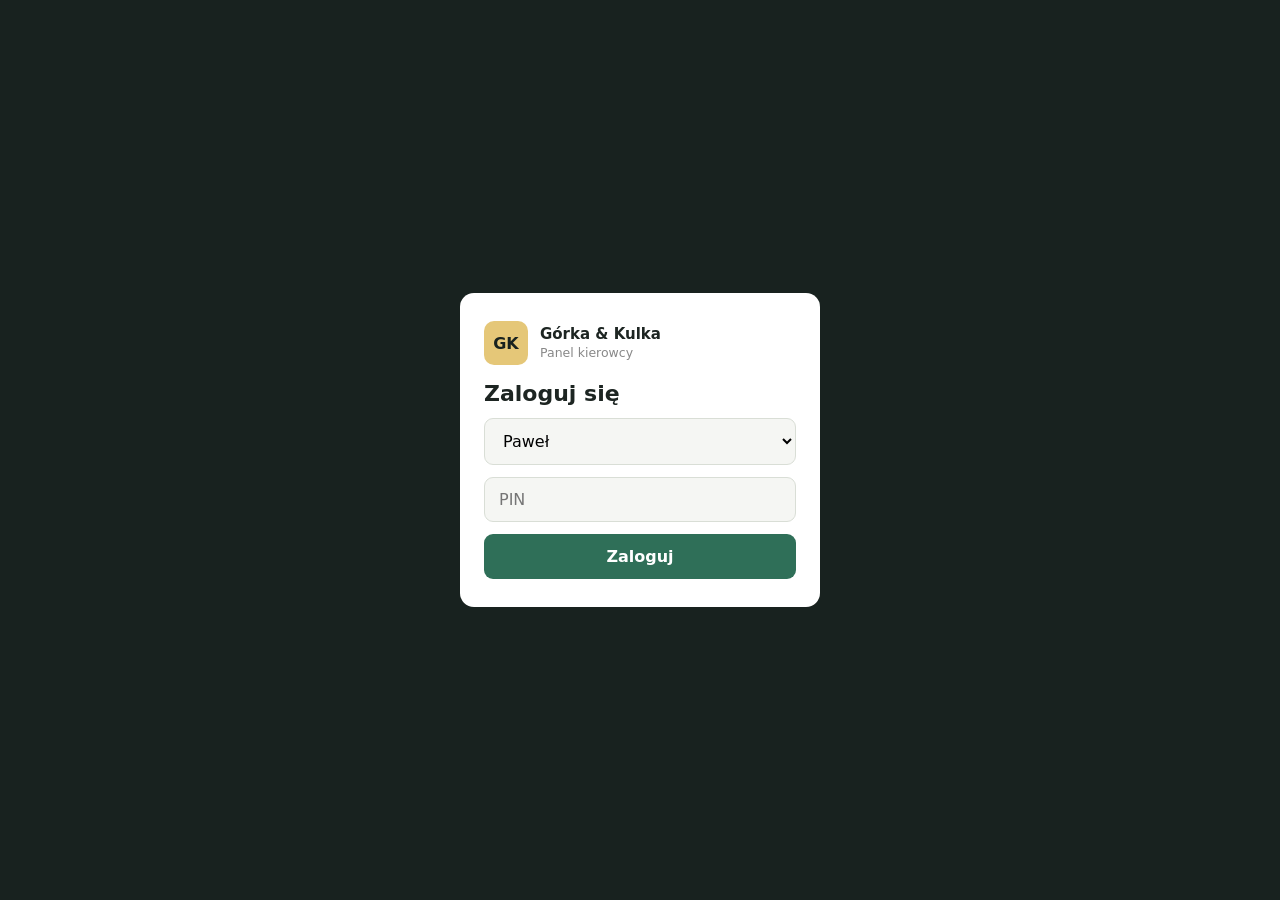
<file: kierowca.html>
<!doctype html>
<html lang="pl">
<head>
  <meta charset="utf-8">
  <meta name="viewport" content="width=device-width, initial-scale=1">
  <title>Górka & Kulka — Kierowca</title>
  <style>
:root {
  --bg: #f5f6f3;
  --surface: #fff;
  --line: #d9ded6;
  --text: #1d2522;
  --muted: #65706a;
  --green: #2f6f58;
  --green-dark: #245845;
  --green-soft: #eef4ef;
  --blue: #315f7d;
  --blue-soft: #e8f0f5;
  --red: #ad3d3d;
  --red-soft: #fdf0f0;
  --amber: #b07a10;
  --amber-soft: #fef3dc;
  --shadow: 0 2px 12px rgba(30,40,34,.07);
}
* { box-sizing: border-box; }
body {
  margin: 0;
  background: var(--bg);
  color: var(--text);
  font-family: Inter, ui-sans-serif, system-ui, -apple-system, sans-serif;
  font-size: 15px;
}
button, input, select, textarea { font: inherit; }
button { border: 0; cursor: pointer; }
button:disabled { opacity: .5; cursor: default; }

/* LOGIN */
.login-overlay {
  position: fixed; inset: 0;
  background: #18221f;
  display: flex; align-items: center; justify-content: center;
  z-index: 100;
}
.login-box {
  background: var(--surface);
  border-radius: 14px;
  padding: 28px 24px;
  width: min(360px, 92vw);
  display: grid; gap: 12px;
}
.login-logo {
  display: flex; align-items: center; gap: 12px; margin-bottom: 4px;
}
.login-logo-icon {
  width: 44px; height: 44px;
  background: #e5c778; color: #18221f;
  border-radius: 10px;
  display: grid; place-items: center;
  font-weight: 900; font-size: 16px;
}
.login-box h2 { margin: 0; font-size: 22px; }
.login-box select, .login-box input {
  width: 100%; padding: 12px 14px;
  border: 1px solid var(--line); border-radius: 9px;
  font-size: 16px; background: var(--bg);
}
.btn-primary {
  background: var(--green); color: #fff;
  padding: 13px; border-radius: 9px;
  font-weight: 800; font-size: 16px; width: 100%;
}
.btn-primary:hover { background: var(--green-dark); }
.login-err { color: var(--red); font-size: 13px; }

/* HEADER */
.header {
  background: #18221f;
  color: #fff;
  padding: 14px 16px;
  display: flex;
  align-items: center;
  justify-content: space-between;
  position: sticky; top: 0; z-index: 10;
}
.header-brand { display: flex; align-items: center; gap: 10px; }
.header-icon {
  width: 36px; height: 36px;
  background: #e5c778; color: #18221f;
  border-radius: 8px;
  display: grid; place-items: center;
  font-weight: 900; font-size: 13px;
}
.header-title { font-weight: 700; font-size: 15px; }
.header-sub { font-size: 11px; color: #9ab5ac; }
.header-user { font-size: 13px; color: #b9c8c0; }

/* TABS */
.tabs {
  display: flex;
  background: var(--surface);
  border-bottom: 1px solid var(--line);
  overflow-x: auto;
  -webkit-overflow-scrolling: touch;
  position: sticky; top: 64px; z-index: 9;
}
.tabs button {
  flex: 0 0 auto;
  padding: 13px 18px;
  font-size: 13px; font-weight: 700;
  color: var(--muted);
  background: transparent;
  border-bottom: 3px solid transparent;
  white-space: nowrap;
}
.tabs button.active {
  color: var(--green);
  border-bottom-color: var(--green);
}

/* MAIN */
main { padding: 16px; max-width: 680px; margin: 0 auto; }

/* CARDS */
.card {
  background: var(--surface);
  border: 1px solid var(--line);
  border-radius: 12px;
  box-shadow: var(--shadow);
  margin-bottom: 14px;
  overflow: hidden;
}
.card-header {
  display: flex; align-items: center; justify-content: space-between;
  padding: 14px 16px;
  border-bottom: 1px solid var(--line);
}
.card-header h2 { margin: 0; font-size: 15px; font-weight: 700; }
.card-body { padding: 14px 16px; }

/* ROUTE */
.route-list { display: grid; gap: 10px; }
.route-item {
  border: 1px solid var(--line);
  border-radius: 10px;
  overflow: hidden;
}
.route-item.done { opacity: .6; }
.route-header {
  display: flex; align-items: center; gap: 12px;
  padding: 13px 14px;
  cursor: pointer;
  background: var(--bg);
}
.route-num {
  width: 30px; height: 30px;
  background: var(--green); color: #fff;
  border-radius: 50%;
  display: grid; place-items: center;
  font-weight: 800; font-size: 13px;
  flex-shrink: 0;
}
.route-num.done-num { background: #aaa; }
.route-name { font-weight: 700; font-size: 14px; flex: 1; }
.route-meta { font-size: 12px; color: var(--muted); }
.route-badge {
  font-size: 11px; font-weight: 700;
  padding: 3px 9px; border-radius: 99px;
}
.badge-pending { background: var(--amber-soft); color: var(--amber); }
.badge-done { background: var(--green-soft); color: var(--green); }
.badge-partial { background: var(--blue-soft); color: var(--blue); }

.route-detail {
  padding: 12px 14px;
  border-top: 1px solid var(--line);
  display: grid; gap: 10px;
}
.detail-section { font-size: 12px; }
.detail-section strong { display: block; color: var(--muted); text-transform: uppercase; letter-spacing: .05em; margin-bottom: 6px; }
.detail-row {
  display: flex; align-items: center; justify-content: space-between;
  padding: 7px 0;
  border-bottom: 1px solid var(--line);
  gap: 10px;
}
.detail-row:last-child { border-bottom: 0; }
.detail-row span { font-size: 13px; }
.detail-row input {
  width: 80px; padding: 6px 8px;
  border: 1px solid var(--line); border-radius: 7px;
  text-align: center; font-size: 14px; font-weight: 700;
}
.tub-input {
  width: 70px; padding: 6px 8px;
  border: 1px solid var(--line); border-radius: 7px;
  text-align: center; font-size: 14px; font-weight: 700;
  background: var(--amber-soft);
}
.route-actions { display: flex; gap: 8px; padding-top: 4px; }
.btn-done {
  flex: 1; padding: 11px;
  background: var(--green); color: #fff;
  border-radius: 9px; font-weight: 800; font-size: 14px;
}
.btn-partial {
  padding: 11px 16px;
  background: var(--blue-soft); color: var(--blue);
  border-radius: 9px; font-weight: 800; font-size: 14px;
}
.btn-nav {
  padding: 11px 16px;
  background: var(--bg); color: var(--text);
  border-radius: 9px; font-weight: 700; font-size: 13px;
  border: 1px solid var(--line);
  text-decoration: none; display: inline-flex; align-items: center; gap: 5px;
}

/* ORDERS */
.order-list { display: grid; gap: 8px; }
.order-item {
  border: 1px solid var(--line);
  border-radius: 10px;
  padding: 12px 14px;
  background: var(--bg);
}
.order-item.manual { border-left: 3px solid var(--blue); }
.order-item.from-point { border-left: 3px solid var(--green); }
.order-point { font-size: 11px; font-weight: 700; color: var(--green); margin-bottom: 4px; }
.order-point.manual-tag { color: var(--blue); }
.order-desc { font-size: 14px; font-weight: 600; margin-bottom: 3px; }
.order-meta { font-size: 12px; color: var(--muted); }

/* FORM */
.form-grid { display: grid; gap: 10px; }
label { display: grid; gap: 5px; font-size: 12px; font-weight: 700; color: var(--muted); }
label input, label select, label textarea {
  padding: 11px 12px;
  border: 1px solid var(--line); border-radius: 8px;
  background: var(--surface); font-size: 14px; color: var(--text);
}
label textarea { resize: vertical; }
.full { grid-column: 1 / -1; }
.form-2 { grid-template-columns: 1fr 1fr; }

/* TUBS SUMMARY */
.tubs-grid {
  display: grid;
  grid-template-columns: repeat(auto-fill, minmax(140px, 1fr));
  gap: 10px;
}
.tub-card {
  border: 1px solid var(--line);
  border-radius: 10px;
  padding: 12px 14px;
  background: var(--bg);
  text-align: center;
}
.tub-card .tub-point { font-size: 11px; color: var(--muted); font-weight: 700; margin-bottom: 6px; }
.tub-card .tub-count { font-size: 28px; font-weight: 800; color: var(--green); }
.tub-card .tub-label { font-size: 11px; color: var(--muted); margin-top: 2px; }

/* SUMMARY STATS */
.stats-row {
  display: grid;
  grid-template-columns: repeat(3, 1fr);
  gap: 10px;
  margin-bottom: 14px;
}
.stat-box {
  background: var(--surface);
  border: 1px solid var(--line);
  border-radius: 10px;
  padding: 12px 14px;
  text-align: center;
}
.stat-box .sv { font-size: 24px; font-weight: 800; color: var(--green); }
.stat-box .sl { font-size: 11px; color: var(--muted); margin-top: 3px; }

/* REPORT */
#driver-report {
  font-family: ui-monospace, monospace;
  font-size: 12px; line-height: 1.6;
  width: 100%; border: 1px solid var(--line);
  border-radius: 8px; padding: 12px;
  background: var(--bg); resize: vertical;
}

/* TOAST */
.toast {
  position: fixed; left: 50%; bottom: 24px;
  transform: translateX(-50%);
  background: #18221f; color: #fff;
  padding: 11px 20px; border-radius: 99px;
  font-size: 13px; font-weight: 600;
  box-shadow: 0 4px 20px rgba(0,0,0,.25);
  z-index: 200; white-space: nowrap;
}

/* PILL */
.pill {
  display: inline-flex; align-items: center;
  padding: 3px 10px; border-radius: 99px;
  font-size: 11px; font-weight: 700;
}
.pill-green { background: var(--green-soft); color: var(--green); }
.pill-amber { background: var(--amber-soft); color: var(--amber); }
.pill-blue { background: var(--blue-soft); color: var(--blue); }

.empty { color: var(--muted); font-size: 13px; padding: 20px 0; text-align: center; }
.btn-secondary {
  padding: 10px 16px; border-radius: 9px;
  background: var(--green-soft); color: var(--green);
  font-weight: 700; font-size: 13px;
  border: 1px solid #b5d6c5;
}
.btn-danger {
  padding: 10px 16px; border-radius: 9px;
  background: var(--red-soft); color: var(--red);
  font-weight: 700; font-size: 13px;
  border: 1px solid #f0c0c0;
}
</style>
</head>
<body>

<!-- LOGIN -->
<div id="login-overlay" class="login-overlay">
  <div class="login-box">
    <div class="login-logo">
      <div class="login-logo-icon">GK</div>
      <div>
        <strong style="display:block">Górka & Kulka</strong>
        <small style="color:#888">Panel kierowcy</small>
      </div>
    </div>
    <h2>Zaloguj się</h2>
    <select id="login-user"></select>
    <input id="login-pin" type="password" inputmode="numeric" placeholder="PIN" maxlength="8">
    <button class="btn-primary" id="login-btn">Zaloguj</button>
    <div id="login-err" class="login-err" hidden></div>
  </div>
</div>

<!-- HEADER -->
<div class="header" id="app-header" hidden>
  <div class="header-brand">
    <div class="header-icon">GK</div>
    <div>
      <div class="header-title">Kierowca</div>
      <div class="header-sub" id="header-date"></div>
    </div>
  </div>
  <div class="header-user" id="header-user"></div>
</div>

<!-- TABS -->
<div class="tabs" id="app-tabs" hidden>
  <button class="active" data-tab="route">🗺️ Trasa</button>
  <button data-tab="orders">📦 Zamówienia</button>
  <button data-tab="tubs">🪣 Kuwety</button>
  <button data-tab="purchases">🛒 Zakupy</button>
  <button data-tab="report">📋 Raport</button>
</div>

<main id="app-main" hidden>

  <!-- TRASA -->
  <div id="tab-route">
    <div class="stats-row">
      <div class="stat-box">
        <div class="sv" id="stat-points">0</div>
        <div class="sl">punktów dziś</div>
      </div>
      <div class="stat-box">
        <div class="sv" id="stat-done">0</div>
        <div class="sl">odwiedzonych</div>
      </div>
      <div class="stat-box">
        <div class="sv" id="stat-tubs">0</div>
        <div class="sl">puste kuwety</div>
      </div>
    </div>

    <div class="card">
      <div class="card-header">
        <h2>🗺️ Trasa dnia</h2>
        <span class="pill pill-green" id="route-progress">0/0</span>
      </div>
      <div class="card-body">
        <div class="route-list" id="route-list"></div>
      </div>
    </div>
  </div>

  <!-- ZAMÓWIENIA -->
  <div id="tab-orders" hidden>
    <div class="card">
      <div class="card-header">
        <h2>📦 Zamówienia z punktów</h2>
        <span class="pill pill-green" id="orders-from-points-count">0</span>
      </div>
      <div class="card-body">
        <div id="orders-from-points" class="order-list">
          <div class="empty">Brak zamówień z punktów.</div>
        </div>
      </div>
    </div>

    <div class="card">
      <div class="card-header">
        <h2>✏️ Dodaj zamówienie ręcznie</h2>
      </div>
      <div class="card-body">
        <div class="form-grid form-2">
          <label class="full">Punkt
            <select id="manual-point">
              <option value="">— wybierz punkt —</option>
              <option>Kawiarnia centrum</option>
              <option>Kawiarnia CH Nova Park</option>
              <option>Park Górczyński</option>
              <option>Osiedle Europejskie</option>
              <option>Santok Promenada</option>
              <option>Osiedle Słoneczne</option>
              <option>Jezioro Kłodawa</option>
              <option>Produkcja</option>
            </select>
          </label>
          <label class="full">Co dostarczyć / odebrać
            <input id="manual-desc" placeholder="np. 3 kuwety śmietanka, ciasto tiramisu">
          </label>
          <label>Ilość
            <input id="manual-qty" placeholder="np. 3 szt." inputmode="decimal">
          </label>
          <label>Pilność
            <select id="manual-urgency">
              <option>Normalny</option>
              <option>Na jutro</option>
              <option>Pilne</option>
            </select>
          </label>
          <label class="full">Uwagi
            <textarea id="manual-note" rows="2" placeholder="Opcjonalnie..."></textarea>
          </label>
        </div>
        <button class="btn-primary" id="add-manual-order" style="margin-top:10px">Dodaj zamówienie</button>
      </div>
    </div>

    <div class="card">
      <div class="card-header">
        <h2>📝 Moje zamówienia ręczne</h2>
        <span class="pill pill-blue" id="manual-orders-count">0</span>
      </div>
      <div class="card-body">
        <div id="manual-orders-list" class="order-list">
          <div class="empty">Brak zamówień.</div>
        </div>
      </div>
    </div>
  </div>

  <!-- KUWETY -->
  <div id="tab-tubs" hidden>
    <div class="card">
      <div class="card-header">
        <h2>🪣 Odbiór pustych kuwet</h2>
        <span class="pill pill-amber" id="tubs-total-badge">0 łącznie</span>
      </div>
      <div class="card-body">
        <p style="font-size:13px;color:var(--muted);margin:0 0 14px">Wpisz ile pustych kuwet odebrałeś z każdego punktu.</p>
        <div id="tubs-form" class="form-grid"></div>
        <button class="btn-primary" id="save-tubs" style="margin-top:12px">Zapisz kuwety</button>
      </div>
    </div>

    <div class="card">
      <div class="card-header">
        <h2>📊 Podsumowanie kuwet</h2>
      </div>
      <div class="card-body">
        <div class="tubs-grid" id="tubs-summary"></div>
      </div>
    </div>
  </div>

  <!-- ZAKUPY -->
  <div id="tab-purchases" hidden>
    <div class="card">
      <div class="card-header">
        <h2>🛒 Lista zakupów na dziś</h2>
        <span class="pill pill-amber" id="purchases-count">0</span>
      </div>
      <div class="card-body">
        <div id="purchases-list" class="order-list">
          <div class="empty">Brak zakupów na dziś.</div>
        </div>
      </div>
    </div>

    <div class="card">
      <div class="card-header">
        <h2>➕ Dodaj zakup</h2>
      </div>
      <div class="card-body">
        <div class="form-grid form-2">
          <label class="full">Co kupić
            <input id="purchase-item" placeholder="np. mleko 3,2% — 20 litrów">
          </label>
          <label>Sklep / dostawca
            <input id="purchase-shop" placeholder="np. Makro">
          </label>
          <label>Szacunkowy koszt
            <input id="purchase-cost" inputmode="decimal" placeholder="0,00 zł">
          </label>
          <label class="full">Dla kogo
            <select id="purchase-for">
              <option value="">— dla całej firmy —</option>
              <option>Kawiarnia centrum</option>
              <option>Kawiarnia CH Nova Park</option>
              <option>Produkcja</option>
              <option>Wszystkie punkty</option>
            </select>
          </label>
        </div>
        <button class="btn-primary" id="add-purchase" style="margin-top:10px">Dodaj do listy</button>
      </div>
    </div>
  </div>

  <!-- RAPORT -->
  <div id="tab-report" hidden>
    <div class="card">
      <div class="card-header">
        <h2>📋 Raport dnia kierowcy</h2>
        <button class="btn-secondary" id="copy-report">Kopiuj</button>
      </div>
      <div class="card-body">
        <textarea id="driver-report" rows="22" readonly></textarea>
      </div>
    </div>
    <button class="btn-primary" id="save-day-btn" style="width:100%;margin-bottom:14px">
      ✅ Zapisz i zakończ dzień
    </button>
  </div>

</main>

<div id="toast" class="toast" hidden></div>

<script>
const SUPABASE_URL = "https://umbnsxhainqtjzmcbugw.supabase.co";
const SUPABASE_KEY = "eyJhbGciOiJIUzI1NiIsInR5cCI6IkpXVCJ9.eyJpc3MiOiJzdXBhYmFzZSIsInJlZiI6InVtYm5zeGhhaW5xdGp6bWNidWd3Iiwicm9sZSI6ImFub24iLCJpYXQiOjE3NzkyMjAzNDIsImV4cCI6MjA5NDc5NjM0Mn0.iPpJ203l6crGj67fWAg3_7EhaaPZy-7CUqmxcjZlerQ";

const POINTS = [
  { name: "Kawiarnia centrum",     type: "year",   address: "ul. Centrum, Gorzów Wlkp." },
  { name: "Kawiarnia CH Nova Park",type: "year",   address: "CH Nova Park, Gorzów Wlkp." },
  { name: "Park Górczyński",       type: "season", address: "Park Górczyński, Gorzów Wlkp." },
  { name: "Osiedle Europejskie",   type: "season", address: "Os. Europejskie, Gorzów Wlkp." },
  { name: "Santok Promenada",      type: "season", address: "Santok Promenada" },
  { name: "Osiedle Słoneczne",     type: "season", address: "Os. Słoneczne, Gorzów Wlkp." },
  { name: "Jezioro Kłodawa",       type: "season", address: "Jezioro Kłodawa" },
];

const FALLBACK_USERS = [
  { user_key: "pawel",    name: "Paweł",    role: "owner",  pin_code: "1111" },
  { user_key: "magda",    name: "Magda",    role: "owner",  pin_code: "2222" },
  { user_key: "kierowca", name: "Kierowca", role: "driver", pin_code: "6666" },
  { user_key: "justyna",  name: "Justyna",  role: "manager",pin_code: "3333" },
];

const STORAGE_KEY = "gk-driver-state";

let state = loadState();
let currentUser = null;

function loadState() {
  try {
    const s = JSON.parse(localStorage.getItem(STORAGE_KEY) || "{}");
    const today = todayStr();
    if (s.date !== today) {
      // Reset daily state but keep tubs history
      return {
        date: today,
        route: POINTS.map(p => ({
          name: p.name,
          status: "pending", // pending | done | partial
          tubsCollected: 0,
          iceCreamDelivered: [],
          note: "",
          expanded: false,
        })),
        manualOrders: [],
        purchases: [],
        tubsByPoint: {},
        savedToSupabase: false,
      };
    }
    return s;
  } catch {
    return defaultState();
  }
}

function defaultState() {
  return {
    date: todayStr(),
    route: POINTS.map(p => ({
      name: p.name, status: "pending",
      tubsCollected: 0, iceCreamDelivered: [], note: "", expanded: false,
    })),
    manualOrders: [],
    purchases: [],
    tubsByPoint: {},
    savedToSupabase: false,
  };
}

function saveState() {
  localStorage.setItem(STORAGE_KEY, JSON.stringify(state));
}

function todayStr() {
  return new Date().toISOString().slice(0, 10);
}

function nowLabel() {
  return new Date().toLocaleString("pl-PL", {
    day: "2-digit", month: "2-digit", year: "numeric",
    hour: "2-digit", minute: "2-digit"
  });
}

function esc(v) {
  return String(v ?? "").replace(/&/g,"&amp;").replace(/</g,"&lt;").replace(/>/g,"&gt;");
}

function toast(msg) {
  const el = document.getElementById("toast");
  el.textContent = msg;
  el.hidden = false;
  clearTimeout(toast._t);
  toast._t = setTimeout(() => { el.hidden = true; }, 3000);
}

async function sbFetch(path, opts = {}) {
  const res = await fetch(`${SUPABASE_URL}/rest/v1/${path}`, {
    ...opts,
    headers: {
      apikey: SUPABASE_KEY,
      Authorization: `Bearer ${SUPABASE_KEY}`,
      "Content-Type": "application/json",
      Prefer: "return=representation",
      ...(opts.headers || {}),
    },
  });
  if (!res.ok) throw new Error(await res.text() || `HTTP ${res.status}`);
  if (res.status === 204) return null;
  return res.json();
}

// Load orders from all points in Supabase
async function loadPointOrders() {
  try {
    const today = todayStr();
    const rows = await sbFetch(
      `shift_states?work_date=eq.${today}&select=point_name,payload&order=updated_at.desc`
    );
    const orders = [];
    const seen = new Set();
    for (const row of (rows || [])) {
      const payload = row.payload || {};
      const iceOrders = payload.iceOrders || [];
      for (const order of iceOrders) {
        if (order.status === "Zamówione" && !seen.has(order.createdAt + row.point_name)) {
          seen.add(order.createdAt + row.point_name);
          orders.push({
            point: row.point_name,
            rows: order.rows || [],
            createdAt: order.createdAt,
            author: order.author,
          });
        }
      }
      // Also collect needs with category "Kierowca"
      const needs = payload.needs || [];
      for (const need of needs) {
        if (need.area === "Kierowca" && need.status !== "Załatwione") {
          orders.push({
            point: row.point_name,
            isNeed: true,
            desc: need.description,
            urgency: need.urgency,
            createdAt: need.createdAt,
          });
        }
      }
    }
    return orders;
  } catch {
    return [];
  }
}

// Suggested route order — year-round first, then seasonal by proximity
function buildSuggestedRoute() {
  const yearRound = state.route.filter(r => {
    const p = POINTS.find(p => p.name === r.name);
    return p?.type === "year";
  });
  const seasonal = state.route.filter(r => {
    const p = POINTS.find(p => p.name === r.name);
    return p?.type === "season";
  });
  return [...yearRound, ...seasonal];
}

// ============================================================
// RENDER
// ============================================================

async function renderRoute() {
  const route = buildSuggestedRoute();
  const pointOrders = await loadPointOrders();

  const doneCount = state.route.filter(r => r.status === "done").length;
  const totalTubs = Object.values(state.tubsByPoint).reduce((s, v) => s + Number(v || 0), 0);

  document.getElementById("stat-points").textContent = route.length;
  document.getElementById("stat-done").textContent = doneCount;
  document.getElementById("stat-tubs").textContent = totalTubs;
  document.getElementById("route-progress").textContent = `${doneCount}/${route.length}`;

  const list = document.getElementById("route-list");
  list.innerHTML = route.map((stop, i) => {
    const ptOrders = pointOrders.filter(o => o.point === stop.name);
    const pt = POINTS.find(p => p.name === stop.name);
    const isDone = stop.status === "done";
    const isPartial = stop.status === "partial";

    const badgeCls = isDone ? "badge-done" : isPartial ? "badge-partial" : "badge-pending";
    const badgeTxt = isDone ? "✓ Odwiedzony" : isPartial ? "Częściowo" : "Do zrobienia";

    const ordersHtml = ptOrders.length
      ? ptOrders.map(o => {
          if (o.isNeed) return `<div class="detail-row"><span>📋 ${esc(o.desc)} <em style="color:var(--amber)">${esc(o.urgency)}</em></span></div>`;
          return o.rows.map(r => `<div class="detail-row"><span>🍦 ${esc(r.flavor)}: <strong>${esc(r.tubs || 0)} kuw.</strong></span></div>`).join("");
        }).join("")
      : `<div style="font-size:12px;color:var(--muted);padding:6px 0">Brak zamówień na dziś</div>`;

    return `
      <div class="route-item ${isDone ? "done" : ""}" id="stop-${i}">
        <div class="route-header" onclick="toggleStop(${i})">
          <div class="route-num ${isDone ? "done-num" : ""}">${isDone ? "✓" : i + 1}</div>
          <div style="flex:1;min-width:0">
            <div class="route-name">${esc(stop.name)}</div>
            <div class="route-meta">${esc(pt?.address || "")} · ${pt?.type === "year" ? "całoroczny" : "sezonowy"}</div>
          </div>
          <span class="route-badge ${badgeCls}">${badgeTxt}</span>
        </div>
        ${stop.expanded ? `
        <div class="route-detail">
          <div class="detail-section">
            <strong>Zamówienia lodów</strong>
            ${ordersHtml}
          </div>
          <div class="detail-section">
            <strong>Puste kuwety do odebrania</strong>
            <div class="detail-row">
              <span>Ile pustych kuwet?</span>
              <input class="tub-input" type="number" min="0" value="${state.tubsByPoint[stop.name] || 0}"
                onchange="updateTubs('${stop.name}', this.value)">
            </div>
          </div>
          <div class="detail-section">
            <strong>Uwaga / notatka</strong>
            <textarea rows="2" style="width:100%;padding:8px;border:1px solid var(--line);border-radius:7px;font-size:13px"
              onchange="updateStopNote(${i}, this.value)">${esc(stop.note)}</textarea>
          </div>
          <div class="route-actions">
            <a class="btn-nav" href="https://maps.google.com/?q=${encodeURIComponent(pt?.address || stop.name)}" target="_blank">
              🗺️ Nawiguj
            </a>
            <button class="btn-partial" onclick="markStop(${i}, 'partial')">Częściowo</button>
            <button class="btn-done" onclick="markStop(${i}, 'done')">✓ Gotowe</button>
          </div>
        </div>
        ` : ""}
      </div>
    `;
  }).join("");
}

function toggleStop(i) {
  const route = buildSuggestedRoute();
  const stopName = route[i].name;
  const stateStop = state.route.find(r => r.name === stopName);
  if (stateStop) stateStop.expanded = !stateStop.expanded;
  saveState();
  renderRoute();
}

function markStop(i, status) {
  const route = buildSuggestedRoute();
  const stopName = route[i].name;
  const stateStop = state.route.find(r => r.name === stopName);
  if (stateStop) { stateStop.status = status; stateStop.expanded = false; }
  saveState();
  renderRoute();
  toast(status === "done" ? "✓ Punkt zaliczony!" : "Punkt częściowo obsłużony");
}

function updateTubs(pointName, value) {
  state.tubsByPoint[pointName] = Number(value) || 0;
  const stateStop = state.route.find(r => r.name === pointName);
  if (stateStop) stateStop.tubsCollected = Number(value) || 0;
  saveState();
  renderTubsSummary();
  // Update stats
  const totalTubs = Object.values(state.tubsByPoint).reduce((s, v) => s + Number(v || 0), 0);
  document.getElementById("stat-tubs").textContent = totalTubs;
  document.getElementById("tubs-total-badge").textContent = `${totalTubs} łącznie`;
}

function updateStopNote(i, value) {
  const route = buildSuggestedRoute();
  const stopName = route[i].name;
  const stateStop = state.route.find(r => r.name === stopName);
  if (stateStop) stateStop.note = value;
  saveState();
}

async function renderOrders() {
  const pointOrders = await loadPointOrders();
  const el = document.getElementById("orders-from-points");
  document.getElementById("orders-from-points-count").textContent = pointOrders.length;

  if (pointOrders.length === 0) {
    el.innerHTML = `<div class="empty">Brak zamówień z punktów na dziś.</div>`;
  } else {
    el.innerHTML = pointOrders.map(o => {
      if (o.isNeed) return `
        <div class="order-item from-point">
          <div class="order-point">📍 ${esc(o.point)}</div>
          <div class="order-desc">📋 ${esc(o.desc)}</div>
          <div class="order-meta">Pilność: ${esc(o.urgency)} · ${esc(o.createdAt || "")}</div>
        </div>`;
      return `
        <div class="order-item from-point">
          <div class="order-point">📍 ${esc(o.point)}</div>
          <div class="order-desc">🍦 ${o.rows.map(r => `${esc(r.flavor)}: ${r.tubs || 0} kuw.`).join(", ")}</div>
          <div class="order-meta">${esc(o.author || "")} · ${esc(o.createdAt || "")}</div>
        </div>`;
    }).join("");
  }

  // Manual orders
  const manList = document.getElementById("manual-orders-list");
  document.getElementById("manual-orders-count").textContent = state.manualOrders.length;
  if (state.manualOrders.length === 0) {
    manList.innerHTML = `<div class="empty">Brak zamówień ręcznych.</div>`;
  } else {
    manList.innerHTML = state.manualOrders.map((o, i) => `
      <div class="order-item manual">
        <div class="order-point manual-tag">✏️ ${esc(o.point)}</div>
        <div class="order-desc">${esc(o.desc)}${o.qty ? ` — ${esc(o.qty)}` : ""}</div>
        <div class="order-meta">${esc(o.urgency)} · ${esc(o.createdAt)}</div>
        <div style="margin-top:8px">
          <button class="btn-danger" style="font-size:11px;padding:5px 10px" onclick="removeManualOrder(${i})">Usuń</button>
        </div>
      </div>
    `).join("");
  }
}

function removeManualOrder(i) {
  state.manualOrders.splice(i, 1);
  saveState();
  renderOrders();
}

function renderTubsForm() {
  const form = document.getElementById("tubs-form");
  form.innerHTML = POINTS.map(pt => `
    <label>${esc(pt.name)}
      <input type="number" min="0" value="${state.tubsByPoint[pt.name] || 0}"
        onchange="updateTubs('${pt.name}', this.value)"
        style="background:var(--amber-soft)">
    </label>
  `).join("");
  renderTubsSummary();
}

function renderTubsSummary() {
  const summary = document.getElementById("tubs-summary");
  const total = Object.values(state.tubsByPoint).reduce((s, v) => s + Number(v || 0), 0);
  document.getElementById("tubs-total-badge").textContent = `${total} łącznie`;

  const items = POINTS.map(pt => {
    const count = state.tubsByPoint[pt.name] || 0;
    return `<div class="tub-card">
      <div class="tub-point">${esc(pt.name)}</div>
      <div class="tub-count">${count}</div>
      <div class="tub-label">pustych kuwet</div>
    </div>`;
  });
  items.push(`<div class="tub-card" style="border-color:var(--green)">
    <div class="tub-point" style="color:var(--green)">RAZEM</div>
    <div class="tub-count" style="font-size:32px">${total}</div>
    <div class="tub-label">wszystkie punkty</div>
  </div>`);
  summary.innerHTML = items.join("");
}

function renderPurchases() {
  const list = document.getElementById("purchases-list");
  document.getElementById("purchases-count").textContent = state.purchases.length;
  if (state.purchases.length === 0) {
    list.innerHTML = `<div class="empty">Brak zakupów na dziś.</div>`;
    return;
  }
  list.innerHTML = state.purchases.map((p, i) => `
    <div class="order-item" style="border-left:3px solid var(--amber)">
      <div class="order-point" style="color:var(--amber)">🛒 ${esc(p.forPoint || "firma")}</div>
      <div class="order-desc">${esc(p.item)}</div>
      <div class="order-meta">${esc(p.shop || "")}${p.cost ? ` · ~${esc(p.cost)} zł` : ""}</div>
      <div style="margin-top:8px;display:flex;gap:8px">
        <button class="btn-secondary" style="font-size:11px;padding:5px 10px" onclick="markPurchaseDone(${i})">
          ${p.done ? "✓ Kupione" : "Oznacz jako kupione"}
        </button>
        <button class="btn-danger" style="font-size:11px;padding:5px 10px" onclick="removePurchase(${i})">Usuń</button>
      </div>
    </div>
  `).join("");
}

function markPurchaseDone(i) {
  state.purchases[i].done = !state.purchases[i].done;
  saveState();
  renderPurchases();
}

function removePurchase(i) {
  state.purchases.splice(i, 1);
  saveState();
  renderPurchases();
}

function buildReport() {
  const totalTubs = Object.values(state.tubsByPoint).reduce((s, v) => s + Number(v || 0), 0);
  const done = state.route.filter(r => r.status === "done").length;
  const lines = [
    `RAPORT KIEROWCY — ${state.date}`,
    `Kierowca: ${currentUser?.name || "brak"}`,
    "",
    `═══ TRASA (${done}/${state.route.length} punktów) ═══`,
  ];
  buildSuggestedRoute().forEach((stop, i) => {
    const status = stop.status === "done" ? "✓" : stop.status === "partial" ? "~" : "○";
    const tubs = state.tubsByPoint[stop.name] || 0;
    lines.push(`${status} ${stop.name}${tubs > 0 ? ` | kuwety: ${tubs}` : ""}${stop.note ? ` | ${stop.note}` : ""}`);
  });
  lines.push("");
  lines.push(`═══ PUSTE KUWETY (łącznie: ${totalTubs}) ═══`);
  POINTS.forEach(pt => {
    const count = state.tubsByPoint[pt.name] || 0;
    if (count > 0) lines.push(`${pt.name}: ${count} szt.`);
  });
  lines.push("");
  lines.push(`═══ ZAMÓWIENIA RĘCZNE (${state.manualOrders.length}) ═══`);
  state.manualOrders.forEach(o => {
    lines.push(`[${o.point}] ${o.desc}${o.qty ? ` — ${o.qty}` : ""} (${o.urgency})`);
  });
  lines.push("");
  lines.push(`═══ ZAKUPY (${state.purchases.length}) ═══`);
  state.purchases.forEach(p => {
    lines.push(`${p.done ? "✓" : "○"} ${p.item}${p.shop ? ` @ ${p.shop}` : ""}${p.cost ? ` ~${p.cost} zł` : ""}`);
  });
  return lines.join("\n");
}

async function saveDay() {
  const report = buildReport();
  try {
    await sbFetch("shift_states", {
      method: "POST",
      headers: { Prefer: "resolution=merge-duplicates,return=representation" },
      body: JSON.stringify({
        id: `driver-${state.date}`,
        point_name: "Kierowca",
        work_date: state.date,
        user_key: currentUser?.user_key || "kierowca",
        user_name: currentUser?.name || "Kierowca",
        status: "closed",
        payload: { ...state, report },
        updated_at: new Date().toISOString(),
      }),
    });
    state.savedToSupabase = true;
    saveState();
    toast("✅ Dzień zapisany w bazie!");
  } catch (err) {
    saveState();
    toast("Zapisano lokalnie. Baza: " + err.message);
  }
}

// ============================================================
// TABS
// ============================================================

function showTab(name) {
  ["route", "orders", "tubs", "purchases", "report"].forEach(t => {
    document.getElementById(`tab-${t}`).hidden = t !== name;
  });
  document.querySelectorAll(".tabs button").forEach(b => {
    b.classList.toggle("active", b.dataset.tab === name);
  });
  if (name === "route") renderRoute();
  if (name === "orders") renderOrders();
  if (name === "tubs") renderTubsForm();
  if (name === "purchases") renderPurchases();
  if (name === "report") {
    document.getElementById("driver-report").value = buildReport();
  }
}

// ============================================================
// INIT
// ============================================================

async function loadUsers() {
  try {
    const rows = await sbFetch("app_users?select=user_key,name,role,pin_code,active&order=name.asc");
    const remote = (rows || []).filter(u => u.active !== false);
    return remote.length ? remote : FALLBACK_USERS;
  } catch {
    return FALLBACK_USERS;
  }
}

async function init() {
  document.getElementById("header-date").textContent = new Date().toLocaleDateString("pl-PL", {
    weekday: "long", day: "numeric", month: "long"
  });

  const users = await loadUsers().catch(() => FALLBACK_USERS);
  const sel = document.getElementById("login-user");
  sel.innerHTML = users.map(u => `<option value="${u.user_key}">${esc(u.name)}</option>`).join("");

  document.getElementById("login-btn").addEventListener("click", () => {
    const key = sel.value;
    const pin = document.getElementById("login-pin").value.trim();
    const user = users.find(u => u.user_key === key && u.pin_code === pin);
    if (!user) {
      document.getElementById("login-err").hidden = false;
      document.getElementById("login-err").textContent = "Nieprawidłowy PIN.";
      return;
    }
    currentUser = user;
    document.getElementById("login-overlay").hidden = true;
    document.getElementById("app-header").hidden = false;
    document.getElementById("app-tabs").hidden = false;
    document.getElementById("app-main").hidden = false;
    document.getElementById("header-user").textContent = user.name;
    showTab("route");
  });

  document.getElementById("login-pin").addEventListener("keydown", e => {
    if (e.key === "Enter") document.getElementById("login-btn").click();
  });

  document.querySelectorAll(".tabs button").forEach(btn => {
    btn.addEventListener("click", () => showTab(btn.dataset.tab));
  });

  document.getElementById("add-manual-order").addEventListener("click", () => {
    const point = document.getElementById("manual-point").value;
    const desc = document.getElementById("manual-desc").value.trim();
    if (!point || !desc) { toast("Wybierz punkt i opisz zamówienie."); return; }
    state.manualOrders.push({
      point,
      desc,
      qty: document.getElementById("manual-qty").value.trim(),
      urgency: document.getElementById("manual-urgency").value,
      note: document.getElementById("manual-note").value.trim(),
      createdAt: nowLabel(),
      addedBy: currentUser?.name || "kierowca",
    });
    document.getElementById("manual-desc").value = "";
    document.getElementById("manual-qty").value = "";
    document.getElementById("manual-note").value = "";
    saveState();
    renderOrders();
    toast("Zamówienie dodane.");
  });

  document.getElementById("save-tubs").addEventListener("click", () => {
    saveState();
    toast("Kuwety zapisane.");
  });

  document.getElementById("add-purchase").addEventListener("click", () => {
    const item = document.getElementById("purchase-item").value.trim();
    if (!item) { toast("Wpisz co kupić."); return; }
    state.purchases.push({
      item,
      shop: document.getElementById("purchase-shop").value.trim(),
      cost: document.getElementById("purchase-cost").value.trim(),
      forPoint: document.getElementById("purchase-for").value,
      done: false,
      createdAt: nowLabel(),
    });
    document.getElementById("purchase-item").value = "";
    document.getElementById("purchase-shop").value = "";
    document.getElementById("purchase-cost").value = "";
    saveState();
    renderPurchases();
    toast("Zakup dodany.");
  });

  document.getElementById("copy-report").addEventListener("click", () => {
    const ta = document.getElementById("driver-report");
    ta.value = buildReport();
    navigator.clipboard.writeText(ta.value).then(() => toast("Raport skopiowany.")).catch(() => {
      ta.select(); document.execCommand("copy"); toast("Skopiowano.");
    });
  });

  document.getElementById("save-day-btn").addEventListener("click", saveDay);
}

init();
</script>
</body>
</html>
</file>
